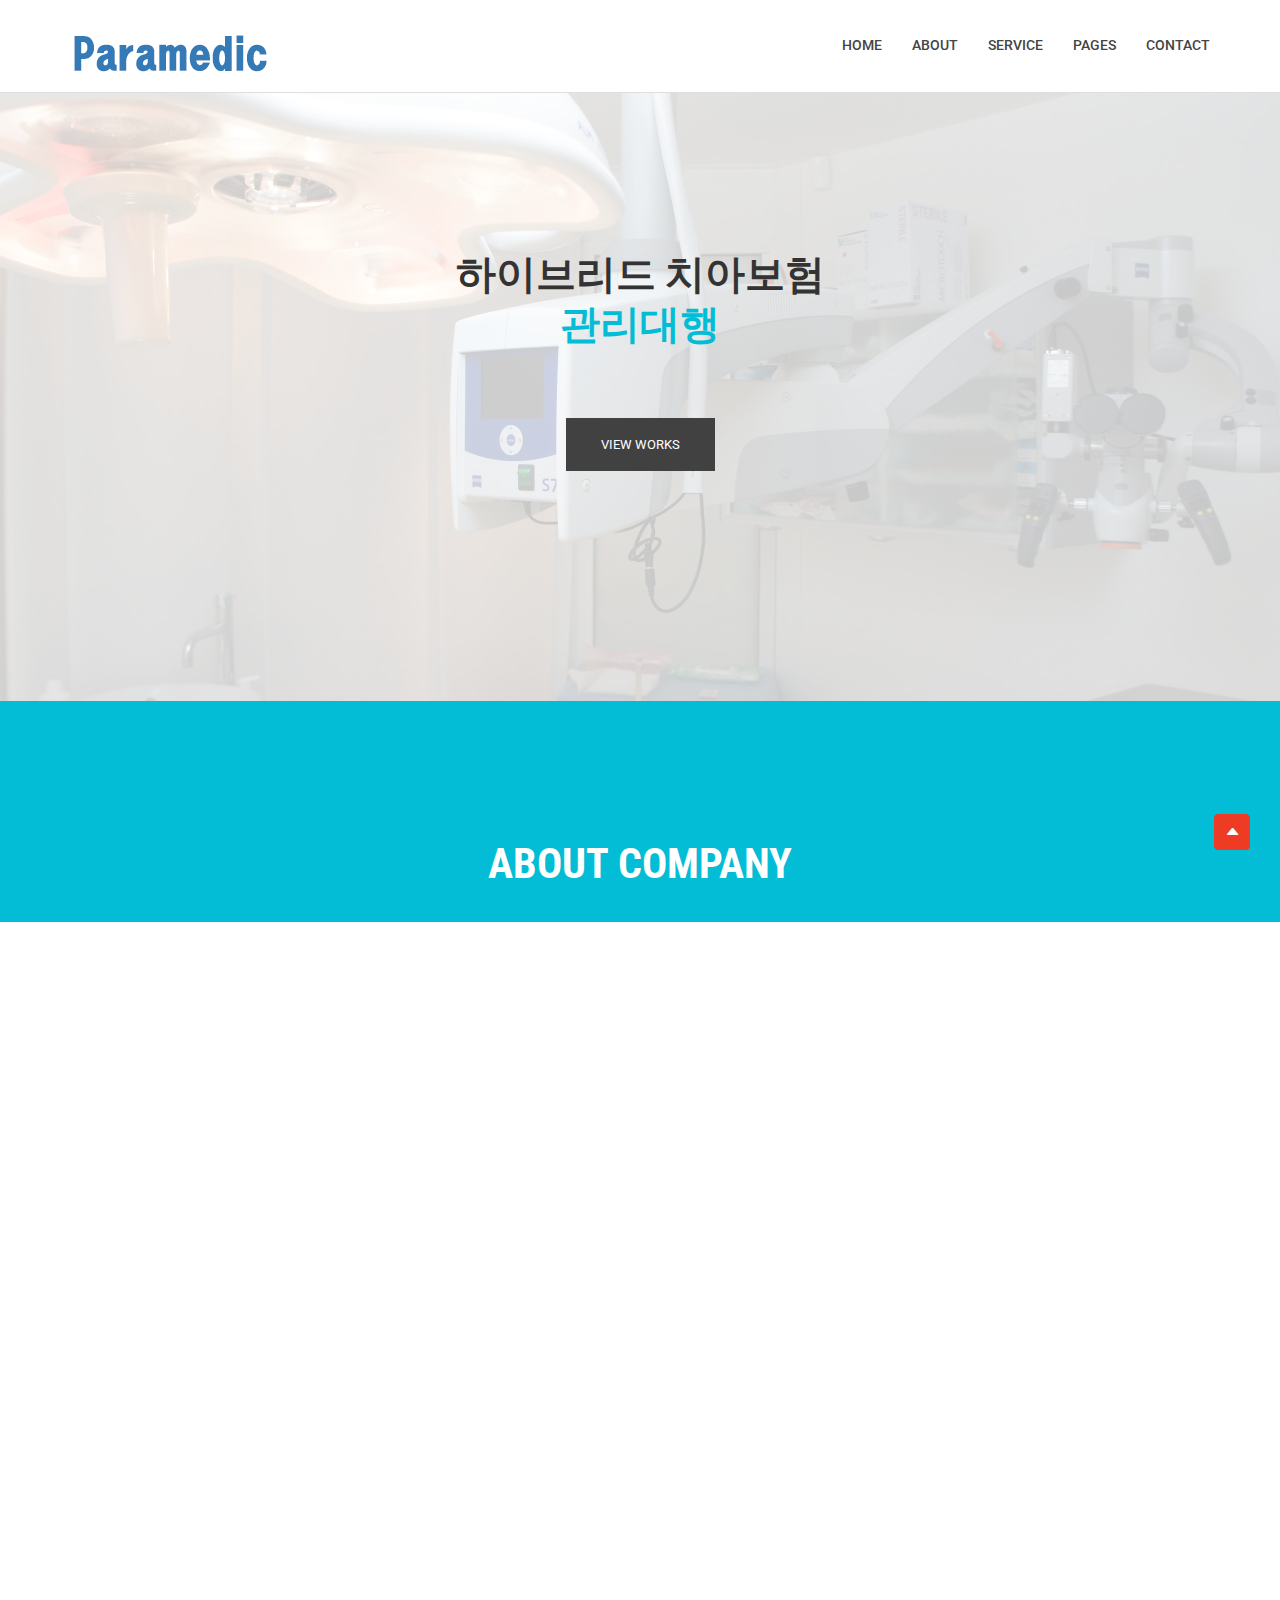
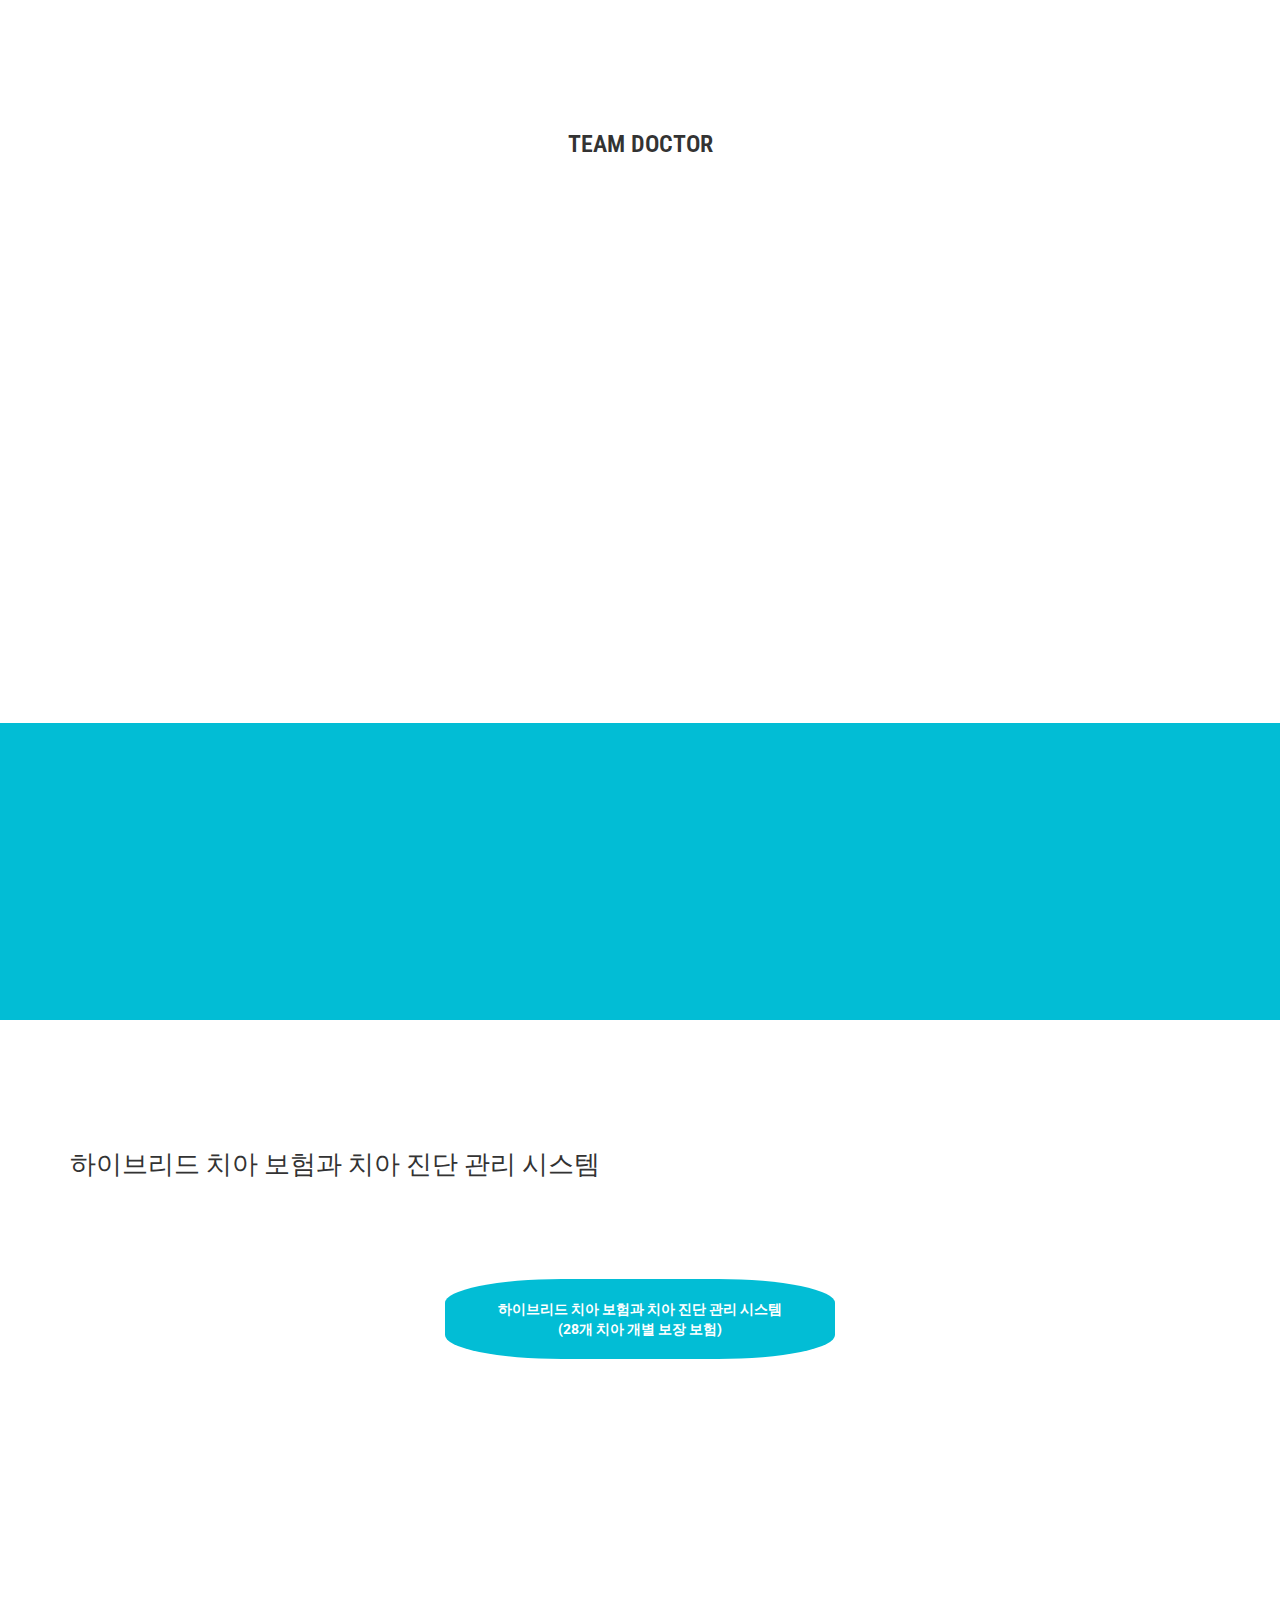
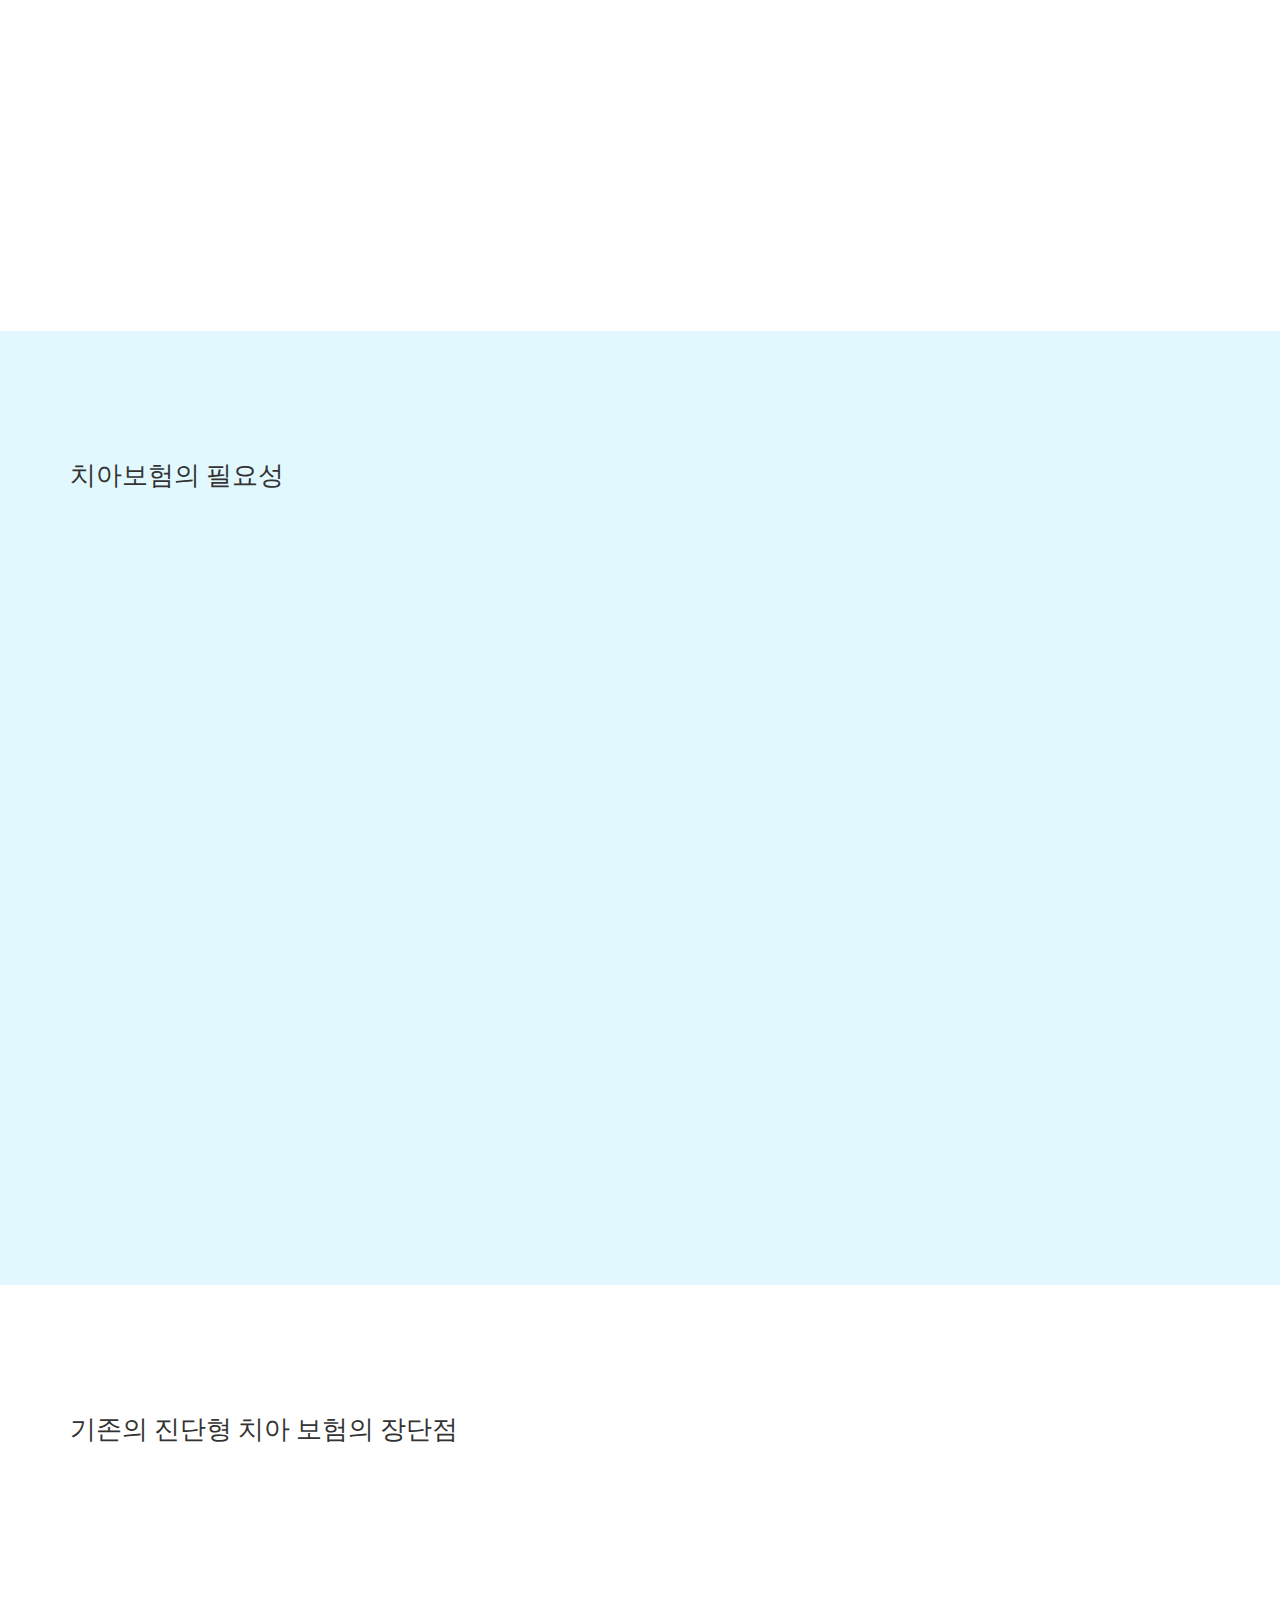
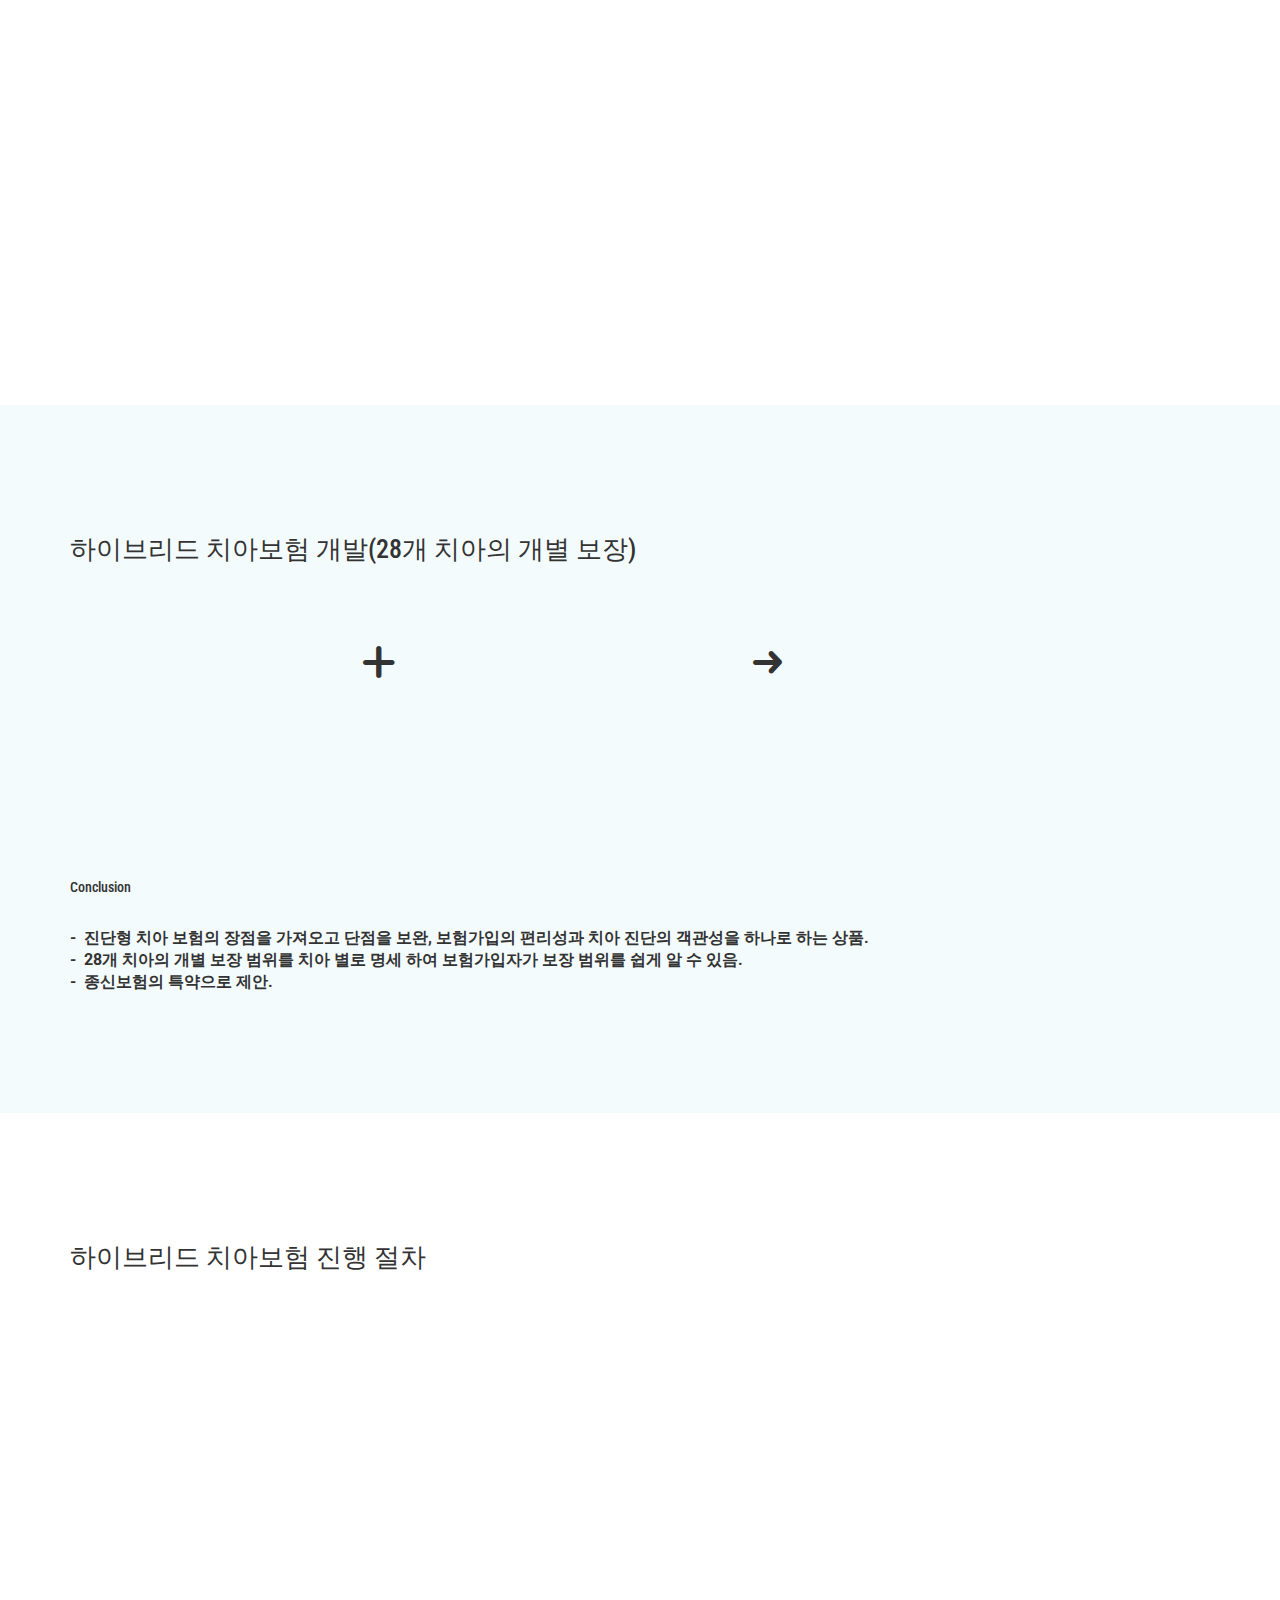
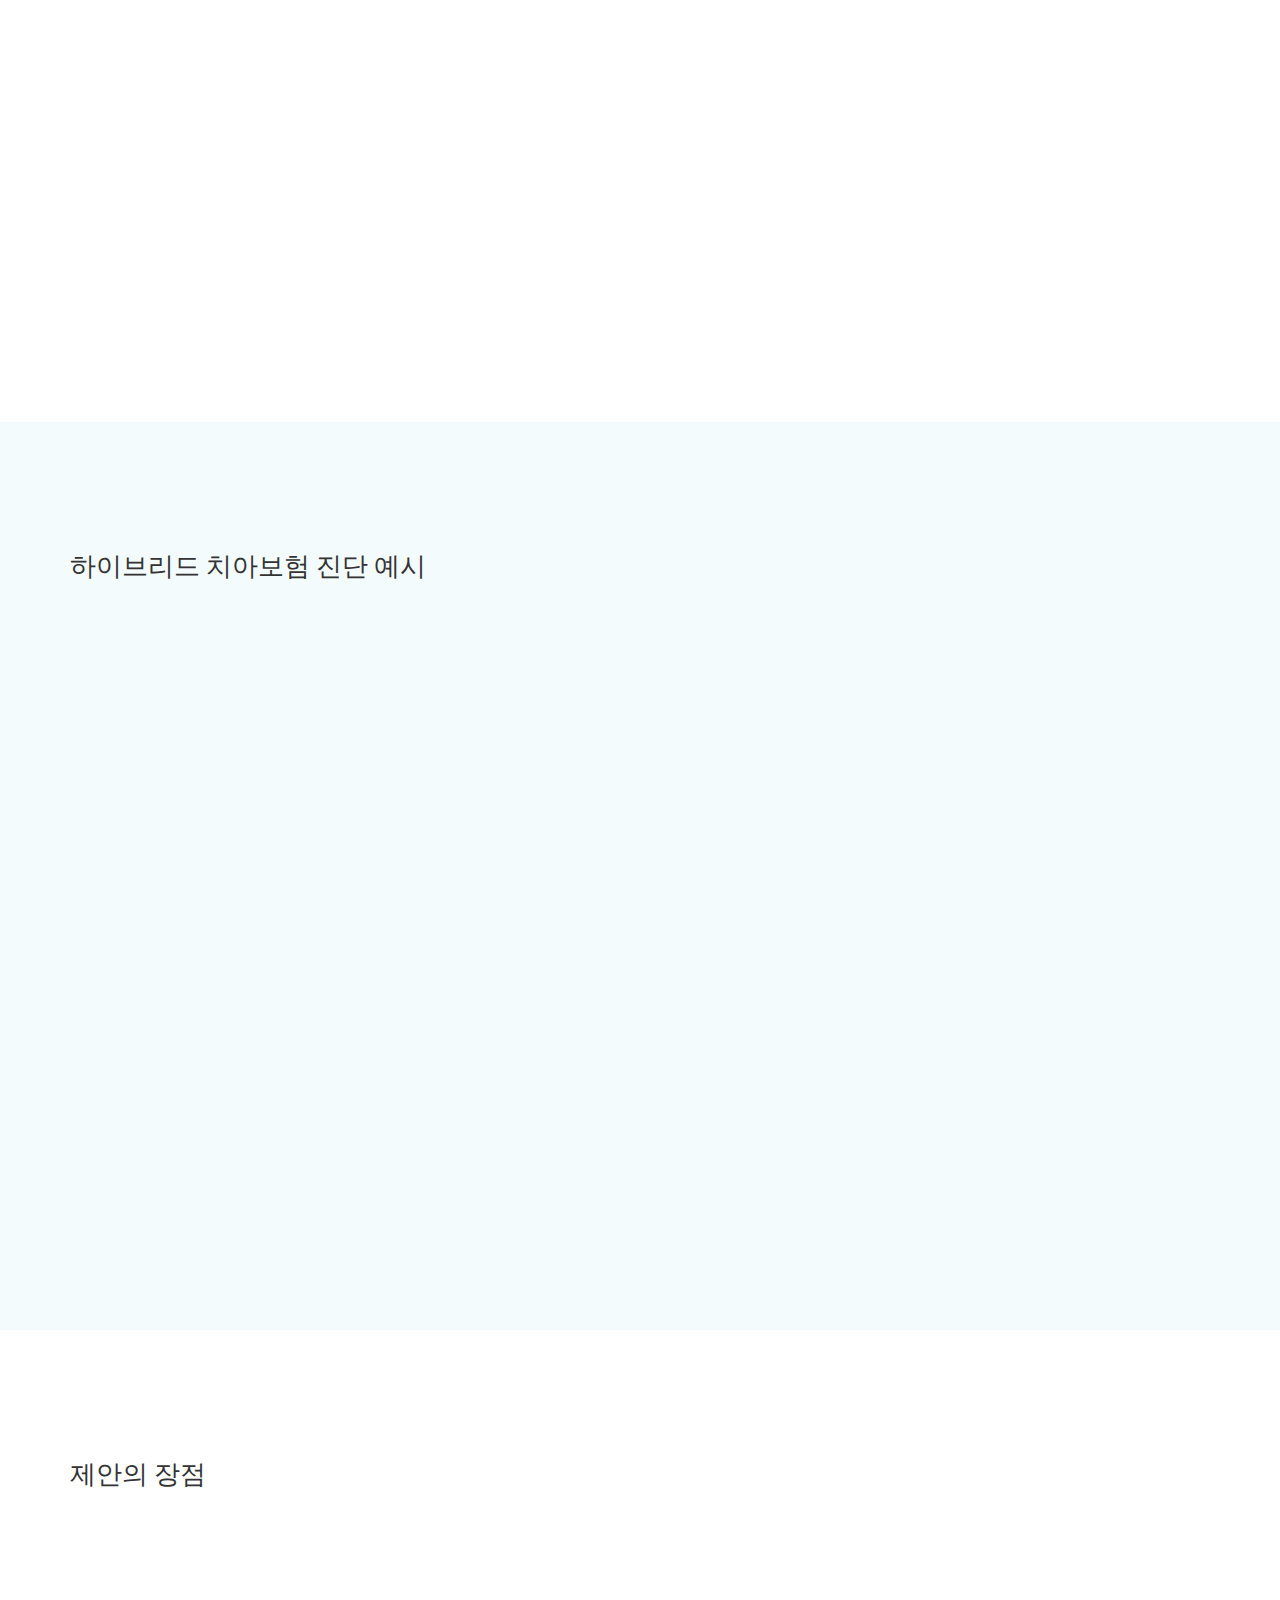
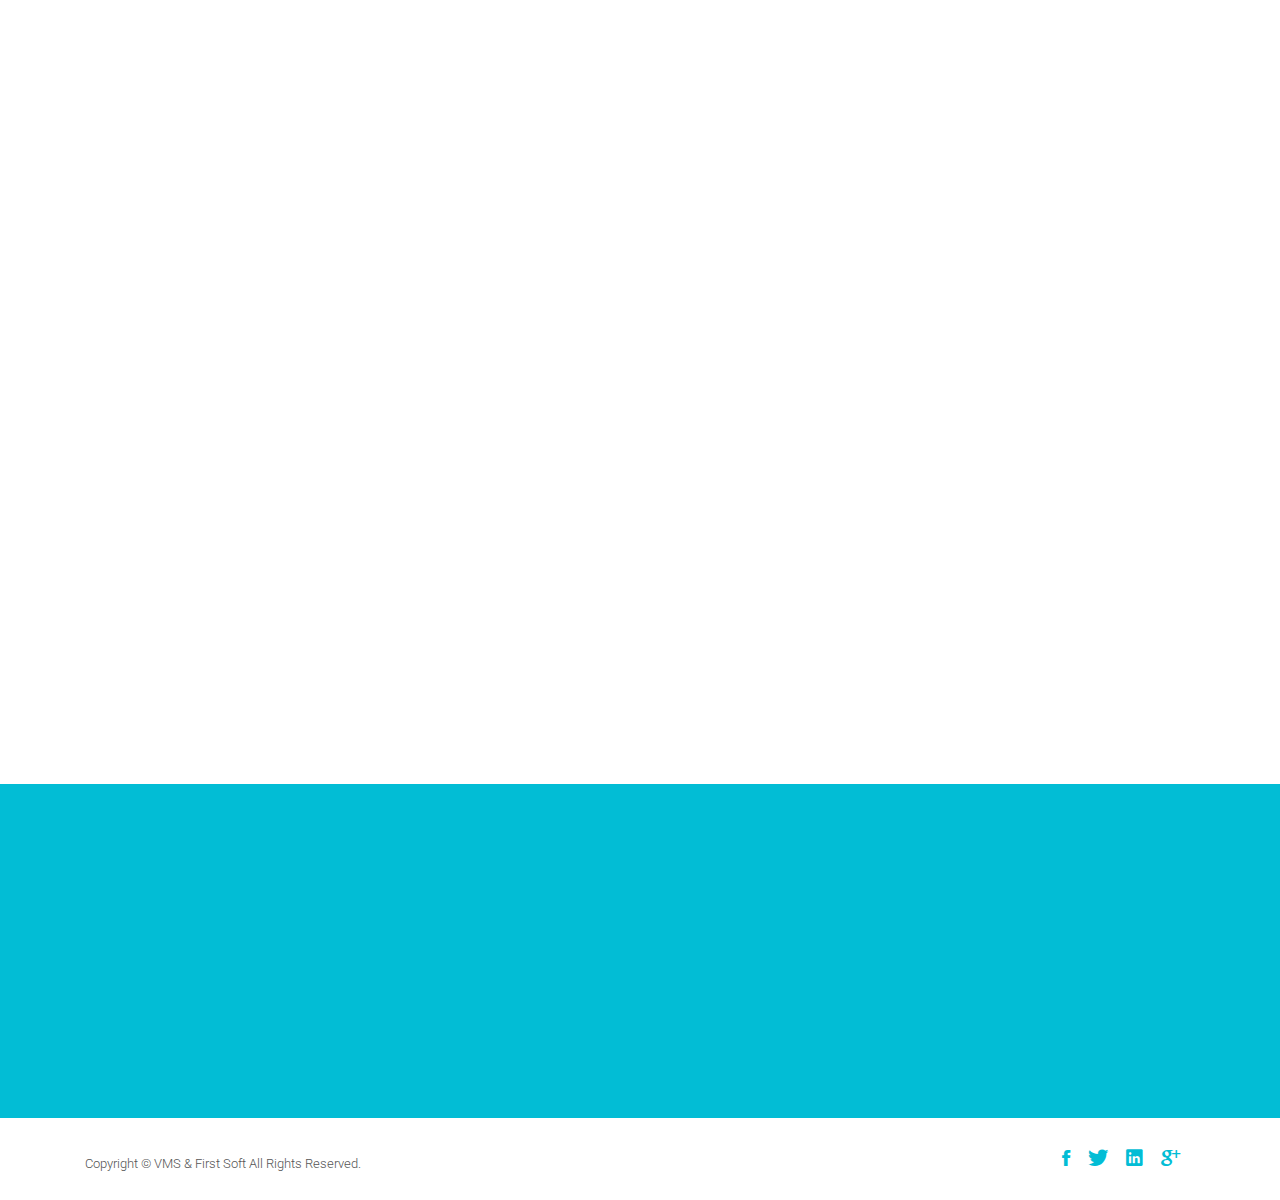
<file: index.html>
<!DOCTYPE html>

<html class="no-js">

    <head>
        <!-- Basic Page Needs
        ================================================== -->
        <meta charset="utf-8">
        <meta http-equiv="Content-Type" content="text/html; charset=utf-8">
        <link rel="icon" type="image/png" href="images/favicon.png">
        <title>치과파라메딕</title>
        <meta name="description" content="">
        <meta name="keywords" content="">
        <meta name="author" content="">
		
        <!-- Mobile Specific Metas
        ================================================== -->
        <meta name="format-detection" content="telephone=no">
        <meta name="viewport" content="width=device-width, initial-scale=1">
        
        <!-- Template CSS Files
        ================================================== -->
        <!-- Twitter Bootstrs CSS -->
        <link rel="stylesheet" href="css/bootstrap.min.css">
        <!-- Ionicons Fonts Css -->
        <link rel="stylesheet" href="css/ionicons.min.css">
        <!-- animate css -->
        <link rel="stylesheet" href="css/animate.css">
        <!-- Hero area slider css-->
        <link rel="stylesheet" href="css/slider.css">
        <!-- owl craousel css -->
        <link rel="stylesheet" href="css/owl.carousel.css">
        <link rel="stylesheet" href="css/owl.theme.css">
        <link rel="stylesheet" href="css/jquery.fancybox.css">
        <!-- template main css file -->
        <link rel="stylesheet" href="css/main.css">
        <!-- responsive css -->
        <link rel="stylesheet" href="css/responsive.css">
        
        <!-- Template Javascript Files
        ================================================== -->
        <!-- modernizr js -->
        <script src="js/vendor/modernizr-2.6.2.min.js"></script>
        <!-- jquery -->
        <script src="js/jquery.min.js"></script>
        <!-- owl carouserl js -->
        <script src="js/owl.carousel.min.js"></script>
        <!-- bootstrap js -->
        <script src="js/bootstrap.min.js"></script>
        <!-- wow js -->
        <script src="js/wow.min.js"></script>
        <!-- slider js -->
        <script src="js/slider.js"></script>
        <script src="js/jquery.fancybox.js"></script>
        <!-- template main js -->
        <script src="js/main.js"></script>
    </head>
	
    <body>

<!--헤더시작-->	
        <header id="top-bar" class="navbar-fixed-top animated-header">
            <div class="container">
               
			   <div class="navbar-header">
                    <!-- responsive nav button -->
                    <button type="button" class="navbar-toggle" data-toggle="collapse" data-target=".navbar-collapse">
                    <span class="sr-only">Toggle navigation</span>
                    <span class="icon-bar"></span>
                    <span class="icon-bar"></span>
                    <span class="icon-bar"></span>
                    </button>
                    <!--//responsive nav button -->
                    
                    <!-- logo -->
                    <div class="navbar-brand">
                        <a href="index.html" >						
							<img src="images/logo.png" alt="">
                        </a>
                    </div>
                    <!--//logo -->
                </div>
				
				
                <!--메인메뉴-->
                <nav class="collapse navbar-collapse navbar-right" role="navigation">
                    <div class="main-menu">
                        <ul class="nav navbar-nav navbar-right">
                            <li class="active">
                                <a href="#top_bar" class="page-scroll" >Home</a>
                            </li>
							
                            <li><a href="about.html" class="page-scroll" >About</a></li>
							
                            <li><a href="service.html" class="page-scroll" >Service</a></li>
							
                            <li class="dropdown">
                                <a href="#" class="dropdown-toggle page-scroll" data-toggle="dropdown">Pages</a>
                            </li>
							

                            <li><a href="contact.html">Contact</a></li>
                        </ul>
                    </div>
                </nav>
                <!--//메인메뉴끝-->
				
            </div><!--container-->
        </header>
<!--헤더끝-->		
        

        <section id="hero-area" >
            <div class="container">
                <div class="row">
                    <div class="col-md-12 text-center">
                        <div class="block wow fadeInUp" data-wow-delay=".3s">
                            
                            <!-- Slider -->
                            <section class="cd-intro">
                                <h1 class="wow fadeInUp animated cd-headline slide" data-wow-delay=".4s" >
                                <span>하이브리드 치아보험</span><br>
                                <span class="cd-words-wrapper">
                                    <b class="is-visible">관리대행</b>
                                    <b>서비스</b>
                                    <b>VMS</b>
                                </span>
                                </h1>
                                </section> <!-- cd-intro -->
                                <!-- /.slider -->
                                <h2 class="wow fadeInUp animated" data-wow-delay=".6s" >
                                </h2>
                                <a class="btn-lines dark light wow fadeInUp animated smooth-scroll btn btn-default btn-green" data-wow-delay=".9s" href="#works" data-section="#works" >View Works</a>
                                
                            </div>
                        </div>
                    </div>
                </div>
            </section><!--/#main-slider-->
			
<!--맨앞단-->
        <section id="first1" class="global-page-header"><!--//글로벌 페이지 헤더-->
            <div class="container">
                <div class="row">
                    <div class="col-md-12">
                        <div class="block">
                            <h2>About Company</h2>
                        </div>
                    </div>
                </div>
            </div>
        </section><!--//글로벌 페이지 헤더-->


        <section class="company-description"><!--회사 설명-->
            <div class="container">
                <div class="row">
                    <div class="col-md-6 wow fadeInLeft" data-wow-delay=".3s" >
                        <img src="images/about/about_company.jpg" alt="" class="img-responsive">
                    </div>
                    <div class="col-md-6">
                        <div class="block">
                            <h3 class="subtitle wow fadeInUp" data-wow-delay=".3s" data-wow-duration="500ms">About</h3>
                            <p  class="wow fadeInUp" data-wow-delay=".5s" data-wow-duration="500ms">
                                의료정보소프트웨어 개발, U-HealthCare 산업, 병원 컨설팅을 전문으로 하는 기업입니다.
                            </p>
                            <p  class="wow fadeInUp" data-wow-delay=".7s" data-wow-duration="500ms">
                                현재 사이판과 괌에 휴양과 의료를 결합한 메디텔 사업, 해외 의료 고객을 위한 헬스케어 플랫폼 서비스 제공사업을 펼치고 있습니다.
                            </p>
                            
                        </div>
                    </div>
                </div>
            </div>
        </section><!--//회사 설명-->



        <section class="about-feature clearfix">
            <div class="container-fluid">
                <div class="row">
                    <div class="block about-feature-1 wow fadeInDown" data-wow-duration="500ms" data-wow-delay=".3s">
                        <h2>
                        Why Choose Us
                        </h2>
                        <p>
                           더욱 나아진 헬스케어 플랫폼 서비스를 위해서 노력하고 있습니다.
                        </p>
                    </div>
                    <div class="block about-feature-2 wow fadeInDown" data-wow-duration="500ms" data-wow-delay=".5s">
                        <h2 class="item_title">
                        What You Get
                        </h2>
                        <p>
                            최대의 이익을 누릴수 있도록 서비스를 제공하겠습니다.
                        </p>
                    </div>
                    <div class="block about-feature-3 wow fadeInDown" data-wow-duration="500ms" data-wow-delay=".7s">
                        <h2 class="item_title">
                        Meet The Energy
                        </h2>
                        <p>
                            긍정적인 사고방식을 바탕으로 최대의 창출 효과를 만들어 내겠습니다.
                        </p>
                    </div>
                </div>
            </div>
        </section>


		<!--팀닥터-->
        <section id="about">
            <div class="container">
                <div class="row">
				
                    <h2 class="subtitle text-center">Team Doctor</h2>
					
					<!--section1-->
                    <div class="col-md-3">
                        <div class="team-member wow fadeInLeft" data-wow-duration="500ms" data-wow-delay=".3s">
                            <div class="team-img">
                                <img src="images/team/team-1.jpg" class="team-pic" alt="">
                            </div>
                            <h3 class="team_name">KIM KI</h3>
                            <p class="team_designation">Doctor</p>
                            <p class="team_text">서울대 치과병원</p>
                            <p class="social-icons">
                                <a href="#" class="facebook" target="_blank"><i class="ion-social-facebook-outline"></i></a>
                                <a href="#" target="_blank"><i class="ion-social-twitter-outline"></i></a>
                                <a href="#" target="_blank"><i class="ion-social-linkedin-outline"></i></a>
                                <a href="#" target="_blank"><i class="ion-social-googleplus-outline"></i></a>
                            </p>
                        </div>
                    </div>
					
					<!--section2-->					
                    <div class="col-md-3">
                        <div class="team-member wow fadeInLeft" data-wow-duration="500ms" data-wow-delay=".5s">
                            <div class="team-img">
                                <img src="images/team/team-2.jpg" class="team-pic" alt="">
                            </div>
                            <h3 class="team_name">KIM KI</h3>
                            <p class="team_designation">Doctor</p>
                            <p class="team_text">서울대 치과병원</p>
                            <p class="social-icons">
                                <a href="#" class="facebook" target="_blank"><i class="ion-social-facebook-outline"></i></a>
                                <a href="#" target="_blank"><i class="ion-social-twitter-outline"></i></a>
                                <a href="#" target="_blank"><i class="ion-social-linkedin-outline"></i></a>
                                <a href="#" target="_blank"><i class="ion-social-googleplus-outline"></i></a>
                            </p>
                        </div>
                    </div>
					
					<!--section3-->					
                    <div class="col-md-3">
                        <div class="team-member wow fadeInLeft" data-wow-duration="500ms" data-wow-delay=".7s">
                            <div class="team-img">
                                <img src="images/team/team-3.jpg" class="team-pic" alt="">
                            </div>
                            <h3 class="team_name">KIM KI</h3>
                            <p class="team_designation">Doctor</p>
                            <p class="team_text">서울대 치과병원</p>
                            <p class="social-icons">
                                <a href="#" class="facebook" target="_blank"><i class="ion-social-facebook-outline"></i></a>
                                <a href="#" target="_blank"><i class="ion-social-twitter-outline"></i></a>
                                <a href="#" target="_blank"><i class="ion-social-linkedin-outline"></i></a>
                                <a href="#" target="_blank"><i class="ion-social-googleplus-outline"></i></a>
                            </p>
                        </div>
                    </div>
					
					<!--section4-->
                    <div class="col-md-3">
                        <div class="team-member wow fadeInLeft" data-wow-duration="500ms" data-wow-delay=".9s">
                            <div class="team-img">
                                <img src="images/team/team-4.jpg" class="team-pic" alt="">
                            </div>
                            <h3 class="team_name">KIM KI</h3>
                            <p class="team_designation">Doctor</p>
                            <p class="team_text">서울대 치과병원</p>
                            <p class="social-icons">
                                <a href="#" class="facebook" target="_blank"><i class="ion-social-facebook-outline"></i></a>
                                <a href="#" target="_blank"><i class="ion-social-twitter-outline"></i></a>
                                <a href="#" target="_blank"><i class="ion-social-linkedin-outline"></i></a>
                                <a href="#" target="_blank"><i class="ion-social-googleplus-outline"></i></a>
                            </p>
                        </div>
                    </div>
					
                </div>
            </div><!--//container-->
        </section>
		<!--//팀닥터-->

        
        <!--contact us-->
        <section id="call-to-action">
            <div class="container">
                <div class="row">
                    <div class="col-md-12">
                        <div class="block">
                            <h2 class="title wow fadeInDown" data-wow-delay=".3s" data-wow-duration="500ms">더욱 많은 정보를 원하시면 Contact Us를 눌러주세요.</h1>
                            <a href="contact.html" class="btn btn-default btn-contact wow fadeInDown" data-wow-delay=".7s" data-wow-duration="500ms">Contact Us</a>
                        </div>
                    </div>
                    
                </div>
            </div>
        </section><!--//contact us-->
<!--//맨앞단-->			
					
			
            <!--내용1-->
            <section id="about">
                <div class="container">
					<h2>하이브리드 치아 보험과 치아 진단 관리 시스템</h2>
					
                    <div class="row" style="margin-top:100px;">
						<div class="col-sm-4 col-xs-4">
						
						</div>
						<div class="col-sm-4 col-xs-4 dental_system">
						하이브리드 치아 보험과 치아 진단 관리 시스템<br/>
						(28개 치아 개별 보장 보험)
						</div>
						<div class="col-sm-4 col-xs-4">
						
						</div>
                    </div><!--//row-->
					
					<div class="row">
						<div class="col-md-12 col-sm-12 col-xs-12">
							<div class="block wow fadeInRight" data-wow-delay=".3s" data-wow-duration="500ms">
								<img src="images/dentalsystem.jpg" alt="">
							</div>
						</div>
					</div>
					
					<div class="row">
						<div class="col-md-12 col-sm-12 col-xs-12">
							<div class="block wow fadeInLeft" data-wow-delay=".3s" data-wow-duration="500ms">
								<img src="images/dentalsystem1.jpg" alt="">
							</div>
						</div>
					</div>
						
                </div><!--//container-->
            </section> <!-- //내용1-->
			

            <!--내용2-->
            <section id="about"  style="background:#e1f9fe">
                <div class="container">
					<h2>치아보험의 필요성</h2>
					
                    <div class="row" style="margin-top:70px;">
						<div class="col-md-4 col-sm-4 col-xs-4">
							<div class="block wow fadeInRight" data-wow-delay=".3s" data-wow-duration="500ms">
									<img src="images/dentaluse1.jpg" alt=""/>
							</div>
						</div>
						<div class="col-md-4 col-sm-4 col-xs-4">
							<div class="block wow fadeInRight" data-wow-delay=".3s" data-wow-duration="500ms">
									<img src="images/dentaluse2.jpg" alt=""/>
							</div>		
						</div>
						<div class="col-md-4 col-sm-4 col-xs-4">
							<div class="block wow fadeInRight" data-wow-delay=".3s" data-wow-duration="500ms">
									<img src="images/dentaluse3.jpg" alt=""/>
							</div>		
						</div>
                    </div><!--//row-->
					
					<div class="row">
						<div class="col-md-4 col-sm-4 col-xs-4">
							<div class="block wow fadeInRight" data-wow-delay=".3s" data-wow-duration="500ms">
							<p class="dentaluseful" style="color:white;">치과에 가지 않는 이유</p>
							</div>
						</div>
						<div class="col-md-4 col-sm-4 col-xs-4">
							<div class="block wow fadeInRight" data-wow-delay=".3s" data-wow-duration="500ms">
							<p class="dentaluseful" style="color:white;">치아보험의 필요성</p>
							</div>
						</div>
						<div class="col-md-4 col-sm-4 col-xs-4">
							<div class="block wow fadeInRight" data-wow-delay=".3s" data-wow-duration="500ms">
							<p class="dentaluseful" style="color:white;">치과 본인 부담율</p>
							</div>
						</div>						
					</div>
					
					<div class="row">
						<div class="col-md-4 col-sm-4 col-xs-4">
							<div class="block wow fadeInUp" data-wow-delay=".3s" data-wow-duration="500ms">
								<p class="dentaluseful1" style="padding:10px 0; font-weight:bold; color:white;">

								45.5% 경제적 이유<br/>
								20.2% 직장 및 학교<br/>
								34.3% 기타<br/>								
								국민보험공단 2009<br/>
								</p>

							</div>
						</div>
						
						<div class="col-md-4 col-sm-4 col-xs-4">
							<div class="block wow fadeInUp" data-wow-delay=".3s" data-wow-duration="500ms">
								<p class="dentaluseful1" style="padding:20px 0; font-weight:bold; color:white;">

								75% 본인부담<br/>
								25% 국민 건강보험<br/>								
								보험소비자연맹 2012<br/>
								</p>
							</div>
						</div>

						<div class="col-md-4 col-sm-4 col-xs-4">
							<div class="block wow fadeInUp" data-wow-delay=".3s" data-wow-duration="500ms">
								<p class="dentaluseful1" style="padding:20px 0; font-weight:bold; color:white;">

								45.5% 경제적 이유<br/>
								20.2% 직장 및 학교<br/>
								34.3% 기타<br/>								
								국민보험공단 2009<br/>
								</p>
							</div>
						</div>						
					</div>
						
                </div><!--//container-->
            </section> <!--//내용2-->


			<section id="about"><!--내용3-->
                <div class="container">
					<h2>기존의 진단형 치아 보험의 장단점</h2>
					
					<div class="row"  style="margin-top:70px;">
					
						<div class="col-md-5 col-sm-5 col-xs-5">
							<div class="block wow fadeInLeft beforedental1" data-wow-delay=".3s" data-wow-duration="500ms">
								<h3>Strength</h3><br/>
								<i class="ion-person" style="font-size:3em;"></i><span>&nbsp;&nbsp;&nbsp;면책 기간 없음</span><br/><br/>
								<i class="ion-social-usd" style="font-size:3em;"></i><span>&nbsp;&nbsp;&nbsp;감액 기간 없음</span><br/><br/>
								<i class="ion-ios-infinite" style="font-size:3em;"></i><span>&nbsp;&nbsp;&nbsp;보장 한도 무제한</span><br/><br/><br/>
							</div>
						</div>
						<div class="col-md-2 col-sm-2 col-xs-2">
							<div class="block wow fadeInUp" data-wow-delay=".3s" data-wow-duration="500ms">
								<img src="images/beforedental.jpg" alt=""/>
							</div>
						</div>
						<div class="col-md-5 col-sm-5 col-xs-5">
							<div class="block wow fadeInRight beforedental2" data-wow-delay=".3s" data-wow-duration="500ms">
								<h3>Weakness</h3><br/>
								

								<span>
								1.가입이 어렵다<br/>
								&nbsp;&nbsp;치료 받아야 될 것이 없어야 한다.<br/>
								&nbsp;&nbsp;치료 필요한 치아 발견시 보험 가입 거부
								</span><br/>
								
								<br/>
								

								<span>
								2.완치 후 가입 가능<br/>
								&nbsp;&nbsp;치료가 필요한 곳은 치료를 해야 한다.<br/>
								&nbsp;&nbsp;치료 필요 부분 완치 후 보험 가입.
								</span><br/>
								
								<br/>
								
								<span>
								3.가입자의 불편함<br/>
								&nbsp;&nbsp;치과 방문하여 검진, 검진비 자비 부담.<br/>
								&nbsp;&nbsp;검진 후 치료 필요 부분 치료<br/>
								&nbsp;&nbsp;다시 검진 후 보험 가입 신청<br/><br/>
								</span>							
							</div>					
						</div>
					
					</div>
					
				</div>				
			</section><!--//내용3-->
			
            <section id="about" style="background:#f3fbfc;">
                <div class="container">
					<h2>하이브리드 치아보험 개발(28개 치아의 개별 보장)</h2>
					
					<div class="row" style="margin-top:70px;">
					
						 <div class="col-md-3 col-sm-3 col-xs-3">
							<div class="block wow fadeInRight dentalinsu" data-wow-delay=".3s" data-wow-duration="500ms">
								<p style="color:#fff; padding-top:30px;">편리성<br/>보험 가입의 편리성</p><br/>
							</div>
						 </div>
						 
						 <div class="col-md-1 col-sm-1 col-xs-1">
								<i class="ion-plus-round" style="font-size:3em;"></i>
						 </div>
						 
						 <div class="col-md-3 col-sm-3 col-xs-3">
							<div class="block wow fadeInRight dentalinsu" data-wow-delay=".3s" data-wow-duration="500ms">
								<p style="color:#fff;  padding-top:30px;">객관성<br/>치아 진단의 객관성</p><br/>
							</div>
						 </div>
						 
						 <div class="col-md-1 col-sm-1 col-xs-1">
								<i class="ion-arrow-right-c" style="font-size:3em;"></i>						
						 </div>
						 
						 <div class="col-md-3 col-sm-3 col-xs-3">
							<div class="block wow fadeInRight dentalinsu" data-wow-delay=".3s" data-wow-duration="500ms">
								<p style="color:#fff;  padding-top:30px;">하이브리드<br/>28개 개별 치아보장보험</p><br/>
							</div>
						 </div>	
						 
					</div>
					
					<div class="row" style="margin-top:50px;">
						<div class="col-md-12 col-sm-12 col-xs-12">
							<h5>Conclusion</h5>
							<p style="font-weight:bold;">
							<br/>
							-&nbsp;&nbsp;진단형 치아 보험의 장점을 가져오고 단점을 보완, 보험가입의 편리성과 치아 진단의 객관성을 하나로 하는 상품.<br/>
							-&nbsp;&nbsp;28개 치아의 개별 보장 범위를 치아 별로 명세 하여 보험가입자가 보장 범위를 쉽게 알 수 있음.<br/>
							-&nbsp;&nbsp;종신보험의 특약으로 제안.
							</p>
						</div>
					</div>
					
				</div>			
			</section><!--//내용4-->	

			<section id="about"><!--내용5-->
                <div class="container">
					<h2>하이브리드 치아보험 진행 절차</h2>
					
					<div class="row" style="margin-top:70px;">
						<div class="col-md-12 col-sm-12 col-xs-12">
							<div class="block wow fadeInDown dentalinsu" data-wow-delay=".3s" data-wow-duration="500ms">
								<img src="images/dentalprocess.jpg" alt=""/">
							</div>
						</div>
					</div>
				</div>
			</section><!--//내용5-->
			
			<section id="about"  style="background:#f4fbfc"><!--내용6-->
                <div class="container">
					<h2>하이브리드 치아보험 진단 예시</h2>
					
					<div class="row" style="margin-top:70px;">
						<div class="col-md-12 col-sm-12 col-xs-12">
							<div class="block wow fadeInUp" data-wow-delay=".3s" data-wow-duration="800ms">
								<img src="images/dentalexample.jpg" alt=""/">
							</div>
						</div>
					</div>
				</div>
			</section><!--//내용6-->	

			<section id="about"><!--내용7-->
                <div class="container">
					<h2>제안의 장점</h2>
					
					<div class="row" style="margin-top:40px;">
						<div class="col-md-10 col-sm-10 col-xs-10">
							<div class="block wow fadeInleft dentalAdvantage1" data-wow-delay=".3s" data-wow-duration="600ms">
									<p style="text-align:center; font-weight:bold; color:#fff; font-size:2em; padding-top:18px; line-height:45px;">
									가입 전 진단으로 보장 내역의 공정성 증가<br/>
									검진서의 이중 검진으로 정확성 증가<br/>
									</p>
							</div>
						</div>
					</div>
					
					<div class="row" style="margin-top:0px;">
						<div class="col-md-10 col-sm-10 col-xs-10">
						</div>
						<div class="col-md-2 col-sm-2 col-xs-2">
							<div class="block wow fadeInleft dentalAdvantage2" data-wow-delay=".3s" data-wow-duration="600ms">						
							<p style="text-align:center; font-weight:bold; color:#000; font-size:2em; padding-top:5px;">보장성 UP!</p>
							</div>
						</div>						
					</div>

					<div class="row" style="margin-top:0px;">
							<div class="block wow fadeInleft" data-wow-delay=".3s" data-wow-duration="600ms">					
						<div class="col-md-2 col-sm-1 col-xs-1">
						</div>
						<div class="col-md-9 col-sm-10 col-xs-10">
							<div class="block wow fadeInleft dentalAdvantage3" data-wow-delay=".3s" data-wow-duration="600ms">
							<p style="text-align:center; font-weight:bold; color:#fff; font-size:2em; padding-top:30px;">VMS 시스템으로 지속적인 고객 관리</p>
							</div>
						</div>
						<div class="col-md-1 col-sm-1 col-xs-1">
						</div>
							</div>						
					</div>
					
					<div class="row" style="margin-top:0px;">
						<div class="col-md-2 col-sm-2 col-xs-2">
							<div class="block wow fadeInleft dentalAdvantage4" data-wow-delay=".3s" data-wow-duration="600ms">						
							<p style="text-align:center; font-weight:bold; color:#000; font-size:2em; padding-top:5px;">유지율 UP!</p>
							</div>
						</div>
						<div class="col-md-10 col-sm-10 col-xs-10">
						</div>						
					</div>					
					
					<div class="row" style="margin-top:0px;">
						<div class="col-md-3 col-sm-2 col-xs-2">
						</div>
						<div class="col-md-9 col-sm-10 col-xs-10">
							<div class="block wow fadeInleft dentalAdvantage5" data-wow-delay=".3s" data-wow-duration="600ms">
								<span style="font-weight:bold; color:#fff; font-size:2em; ">유지율UP + 보장성UP = </span>
								<i class="ion-arrow-graph-up-right" style="font-size:3em; color:#fff;"></i>
							</div>
						</div>						
					</div>					
					
				</div>
			</section><!--//내용7-->				

                            

            <section id="call-to-action"><!--contact-->
                <div class="container">
                    <div class="row">
                        <div class="col-md-12">
                            <div class="block">
                                <h2 class="title wow fadeInDown" data-wow-delay=".5s" data-wow-duration="500ms">Contact Us</h1>
                                <p class="wow fadeInDown" data-wow-delay=".5s" data-wow-duration="500ms">문의사항이 있을시에 눌러주세요</p>
                                <a href="contact.html" class="btn btn-default btn-contact wow fadeInDown" data-wow-delay=".7s" data-wow-duration="500ms">Contact Us</a>
                            </div>
                        </div>
                        
                    </div>
                </div>
            </section><!--//contact-->

			<!--footer-->
            <footer id="footer">
                <div class="container">
                    <div class="col-md-8">
                        <p class="copyright">Copyright © VMS & First Soft All Rights Reserved.</p>
                    </div>
                    <div class="col-md-4">
                        <!-- Social Media -->
                        <ul class="social">
                            <li>
                                <a href="http://wwww.fb.com/themefisher" class="Facebook">
                                    <i class="ion-social-facebook"></i>
                                </a>
                            </li>
                            <li>
                                <a href="http://wwww.twitter.com/themefisher" class="Twitter">
                                    <i class="ion-social-twitter"></i>
                                </a>
                            </li>
                            <li>
                                <a href="#" class="Linkedin">
                                    <i class="ion-social-linkedin"></i>
                                </a>
                            </li>
                            <li>
                                <a href="http://wwww.fb.com/themefisher" class="Google Plus">
                                    <i class="ion-social-googleplus"></i>
                                </a>
                            </li>
                        </ul>
                    </div>
                </div>
            </footer> <!-- //footer-->
			
			<!-- top으로 돌아가는 Button -->
			
			<div title="" id="back-top" style="dispaly: block;" data-original-title="">
				<a class="page-scroll" href="#top-bar" data-scroll="">
					<button title="Back to Top" class="btn btn-primary">
						<i class="ion-arrow-up-b"></i>
					</button>
				</a>
			</div>
			
			<!-- End top으로 돌아가는 button -->
                
        </body>
    </html>
</file>
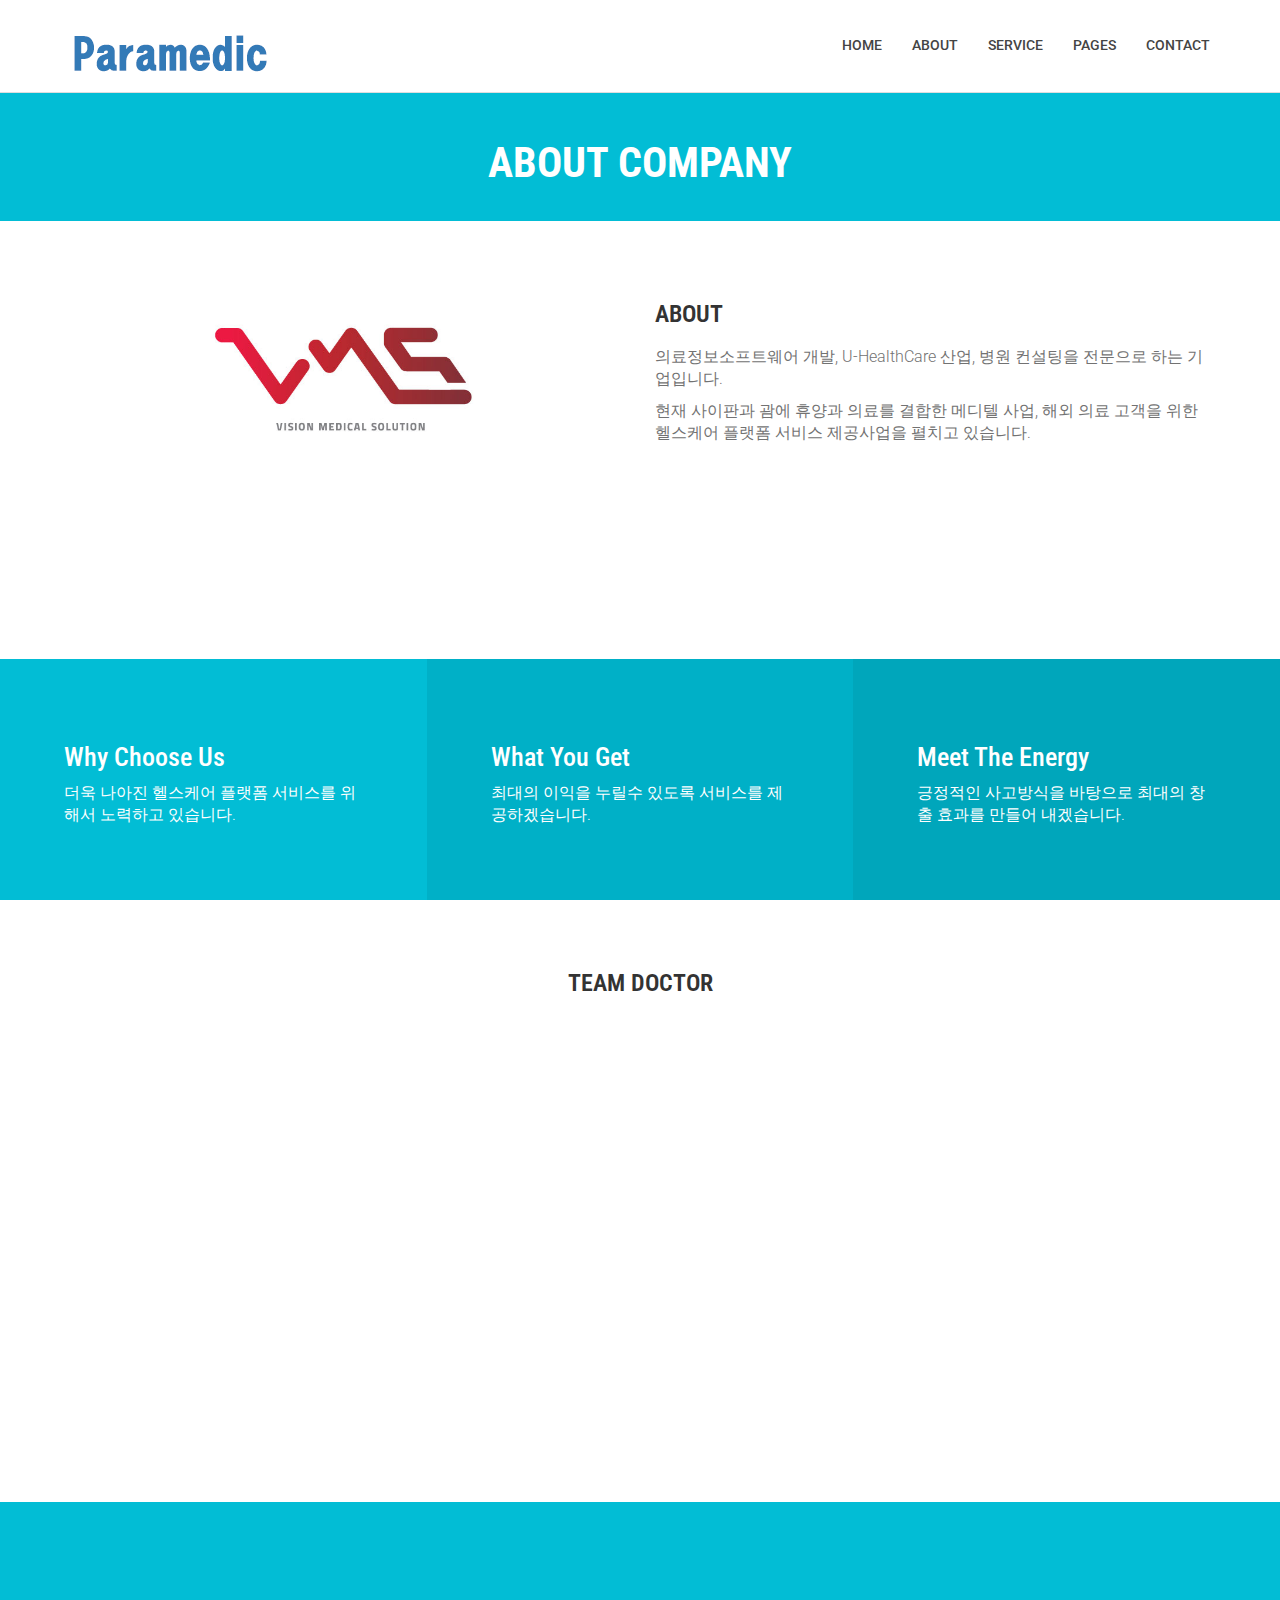
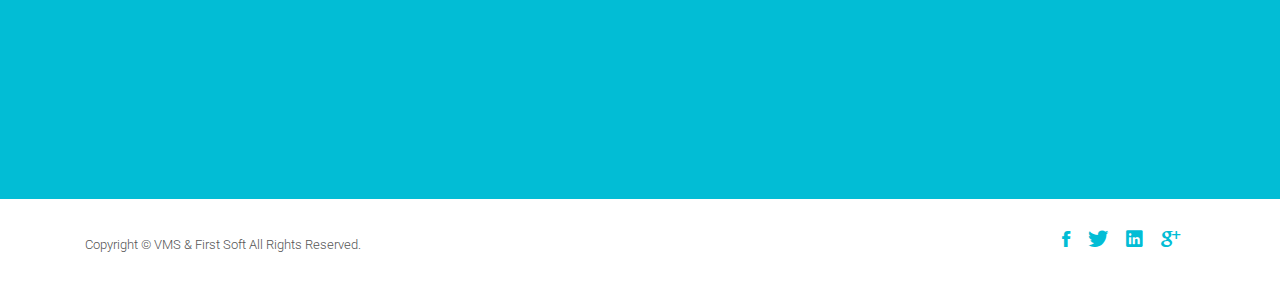
<file: about.html>
<!DOCTYPE html>
<html class="no-js">
    <head>
        <!-- Basic Page Needs
        ================================================== -->
        <meta charset="utf-8">
        <meta http-equiv="Content-Type" content="text/html; charset=utf-8">
        <link rel="icon" type="image/png" href="images/favicon.png">
        <title>치과파라메딕</title>
        <meta name="description" content="">
        <meta name="keywords" content="">
        <meta name="author" content="">
		
		<!--핸드폰-->
        <meta name="format-detection" content="telephone=no">
        <meta name="viewport" content="width=device-width, initial-scale=1">
        
        <!--css파일-->
        <!-- Twitter Bootstrs CSS -->
        <link rel="stylesheet" href="css/bootstrap.min.css">
        <!-- Ionicons Fonts Css -->
        <link rel="stylesheet" href="css/ionicons.min.css">
        <!-- animate css -->
        <link rel="stylesheet" href="css/animate.css">
        <!-- Hero area slider css-->
        <link rel="stylesheet" href="css/slider.css">
        <!-- owl craousel css -->
        <link rel="stylesheet" href="css/owl.carousel.css">
        <link rel="stylesheet" href="css/owl.theme.css">
        <link rel="stylesheet" href="css/jquery.fancybox.css">
        <!-- template main css file -->
        <link rel="stylesheet" href="css/main.css">
        <!-- responsive css -->
        <link rel="stylesheet" href="css/responsive.css">
        
		<!--자바스크립트 파일-->
        <!-- modernizr js -->
        <script src="js/vendor/modernizr-2.6.2.min.js"></script>
        <!-- jquery -->
        <script src="js/jquery.min.js"></script>
        <!-- owl carouserl js -->
        <script src="js/owl.carousel.min.js"></script>
        <!-- bootstrap js -->
        <script src="js/bootstrap.min.js"></script>
        <!-- wow js -->
        <script src="js/wow.min.js"></script>
        <!-- slider js -->
        <script src="js/slider.js"></script>
        <script src="js/jquery.fancybox.js"></script>
        <!-- template main js -->
        <script src="js/main.js"></script>
    </head>
	
    <body>

        <header id="top-bar" class="navbar-fixed-top animated-header"><!--헤더-->
            <div class="container">
                <div class="navbar-header">
                    <!-- responsive nav button -->
                    <button type="button" class="navbar-toggle" data-toggle="collapse" data-target=".navbar-collapse">
                    <span class="sr-only">Toggle navigation</span>
                    <span class="icon-bar"></span>
                    <span class="icon-bar"></span>
                    <span class="icon-bar"></span>
                    </button>
                    <!-- /responsive nav button -->
                    
                    <!-- logo -->
                    <div class="navbar-brand">
                        <a href="index.html" >
                            <img src="images/logo.png" alt="">
                        </a>
                    </div><!-- /logo -->
                </div><!--//nav-header-->
				
                <!--네비게이션-->
                <nav class="collapse navbar-collapse navbar-right" role="navigation">
                    <div class="main-menu">
                        <ul class="nav navbar-nav navbar-right">
                            <li>
                                <a href="index.html" >Home</a>
                            </li>
                            <li><a href="about.html">About</a></li>
                            <li><a href="service.html">Service</a></li>
                            <li class="dropdown">
                                <a href="#" class="dropdown-toggle" data-toggle="dropdown">Pages</a>
                            </li>
                            <li><a href="contact.html">Contact</a></li>
                            
                        </ul>
                    </div>
                </nav><!--네비게이션-->

            </div><!--container-->
        </header><!--헤더-->


        <section class="global-page-header"><!--//글로벌 페이지 헤더-->
            <div class="container">
                <div class="row">
                    <div class="col-md-12">
                        <div class="block">
                            <h2>About Company</h2>
                        </div>
                    </div>
                </div>
            </div>
        </section><!--//글로벌 페이지 헤더-->


        <section class="company-description"><!--회사 설명-->
            <div class="container">
                <div class="row">
                    <div class="col-md-6 wow fadeInLeft" data-wow-delay=".3s" >
                        <img src="images/about/about_company.jpg" alt="" class="img-responsive">
                    </div>
                    <div class="col-md-6">
                        <div class="block">
                            <h3 class="subtitle wow fadeInUp" data-wow-delay=".3s" data-wow-duration="500ms">About</h3>
                            <p  class="wow fadeInUp" data-wow-delay=".5s" data-wow-duration="500ms">
                                의료정보소프트웨어 개발, U-HealthCare 산업, 병원 컨설팅을 전문으로 하는 기업입니다.
                            </p>
                            <p  class="wow fadeInUp" data-wow-delay=".7s" data-wow-duration="500ms">
                                현재 사이판과 괌에 휴양과 의료를 결합한 메디텔 사업, 해외 의료 고객을 위한 헬스케어 플랫폼 서비스 제공사업을 펼치고 있습니다.
                            </p>
                            
                        </div>
                    </div>
                </div>
            </div>
        </section><!--//회사 설명-->



        <section class="about-feature clearfix">
            <div class="container-fluid">
                <div class="row">
                    <div class="block about-feature-1 wow fadeInDown" data-wow-duration="500ms" data-wow-delay=".3s">
                        <h2>
                        Why Choose Us
                        </h2>
                        <p>
                           더욱 나아진 헬스케어 플랫폼 서비스를 위해서 노력하고 있습니다.
                        </p>
                    </div>
                    <div class="block about-feature-2 wow fadeInDown" data-wow-duration="500ms" data-wow-delay=".5s">
                        <h2 class="item_title">
                        What You Get
                        </h2>
                        <p>
                            최대의 이익을 누릴수 있도록 서비스를 제공하겠습니다.
                        </p>
                    </div>
                    <div class="block about-feature-3 wow fadeInDown" data-wow-duration="500ms" data-wow-delay=".7s">
                        <h2 class="item_title">
                        Meet The Energy
                        </h2>
                        <p>
                            긍정적인 사고방식을 바탕으로 최대의 창출 효과를 만들어 내겠습니다.
                        </p>
                    </div>
                </div>
            </div>
        </section>


		<!--팀닥터-->
        <section id="team">
            <div class="container">
                <div class="row">
				
                    <h2 class="subtitle text-center">Team Doctor</h2>
					
					<!--section1-->
                    <div class="col-md-3">
                        <div class="team-member wow fadeInLeft" data-wow-duration="500ms" data-wow-delay=".3s">
                            <div class="team-img">
                                <img src="images/team/team-1.jpg" class="team-pic" alt="">
                            </div>
                            <h3 class="team_name">KIM KI</h3>
                            <p class="team_designation">Doctor</p>
                            <p class="team_text">서울대 치과병원</p>
                            <p class="social-icons">
                                <a href="#" class="facebook" target="_blank"><i class="ion-social-facebook-outline"></i></a>
                                <a href="#" target="_blank"><i class="ion-social-twitter-outline"></i></a>
                                <a href="#" target="_blank"><i class="ion-social-linkedin-outline"></i></a>
                                <a href="#" target="_blank"><i class="ion-social-googleplus-outline"></i></a>
                            </p>
                        </div>
                    </div>
					
					<!--section2-->					
                    <div class="col-md-3">
                        <div class="team-member wow fadeInLeft" data-wow-duration="500ms" data-wow-delay=".5s">
                            <div class="team-img">
                                <img src="images/team/team-2.jpg" class="team-pic" alt="">
                            </div>
                            <h3 class="team_name">KIM KI</h3>
                            <p class="team_designation">Doctor</p>
                            <p class="team_text">서울대 치과병원</p>
                            <p class="social-icons">
                                <a href="#" class="facebook" target="_blank"><i class="ion-social-facebook-outline"></i></a>
                                <a href="#" target="_blank"><i class="ion-social-twitter-outline"></i></a>
                                <a href="#" target="_blank"><i class="ion-social-linkedin-outline"></i></a>
                                <a href="#" target="_blank"><i class="ion-social-googleplus-outline"></i></a>
                            </p>
                        </div>
                    </div>
					
					<!--section3-->					
                    <div class="col-md-3">
                        <div class="team-member wow fadeInLeft" data-wow-duration="500ms" data-wow-delay=".7s">
                            <div class="team-img">
                                <img src="images/team/team-3.jpg" class="team-pic" alt="">
                            </div>
                            <h3 class="team_name">KIM KI</h3>
                            <p class="team_designation">Doctor</p>
                            <p class="team_text">서울대 치과병원</p>
                            <p class="social-icons">
                                <a href="#" class="facebook" target="_blank"><i class="ion-social-facebook-outline"></i></a>
                                <a href="#" target="_blank"><i class="ion-social-twitter-outline"></i></a>
                                <a href="#" target="_blank"><i class="ion-social-linkedin-outline"></i></a>
                                <a href="#" target="_blank"><i class="ion-social-googleplus-outline"></i></a>
                            </p>
                        </div>
                    </div>
					
					<!--section4-->
                    <div class="col-md-3">
                        <div class="team-member wow fadeInLeft" data-wow-duration="500ms" data-wow-delay=".9s">
                            <div class="team-img">
                                <img src="images/team/team-4.jpg" class="team-pic" alt="">
                            </div>
                            <h3 class="team_name">KIM KI</h3>
                            <p class="team_designation">Doctor</p>
                            <p class="team_text">서울대 치과병원</p>
                            <p class="social-icons">
                                <a href="#" class="facebook" target="_blank"><i class="ion-social-facebook-outline"></i></a>
                                <a href="#" target="_blank"><i class="ion-social-twitter-outline"></i></a>
                                <a href="#" target="_blank"><i class="ion-social-linkedin-outline"></i></a>
                                <a href="#" target="_blank"><i class="ion-social-googleplus-outline"></i></a>
                            </p>
                        </div>
                    </div>
					
                </div>
            </div><!--//container-->
        </section>
		<!--//팀닥터-->

        
        <!--contact us-->
        <section id="call-to-action">
            <div class="container">
                <div class="row">
                    <div class="col-md-12">
                        <div class="block">
                            <h2 class="title wow fadeInDown" data-wow-delay=".3s" data-wow-duration="500ms">더욱 많은 정보를 원하시면 Contact Us를 눌러주세요.</h1>
                            <a href="contact.html" class="btn btn-default btn-contact wow fadeInDown" data-wow-delay=".7s" data-wow-duration="500ms">Contact Us</a>
                        </div>
                    </div>
                    
                </div>
            </div>
        </section><!--//contact us-->

		
        <!--footer-->
        <footer id="footer">
            <div class="container">
                <div class="col-md-8">
                    <p class="copyright">Copyright © VMS & First Soft All Rights Reserved.</a></p>
                </div>
                <div class="col-md-4">
                    <!-- Social Media -->
                    <ul class="social">
                        <li>
                            <a href="#" class="Facebook">
                                <i class="ion-social-facebook"></i>
                            </a>
                        </li>
                        <li>
                            <a href="#" class="Twitter">
                                <i class="ion-social-twitter"></i>
                            </a>
                        </li>
                        <li>
                            <a href="#" class="Linkedin">
                                <i class="ion-social-linkedin"></i>
                            </a>
                        </li>
                        <li>
                            <a href="#" class="Google Plus">
                                <i class="ion-social-googleplus"></i>
                            </a>
                        </li>
                        
                    </ul>
                </div>
            </div>
        </footer> <!-- //footer -->
        
    </body>
</html>
</file>
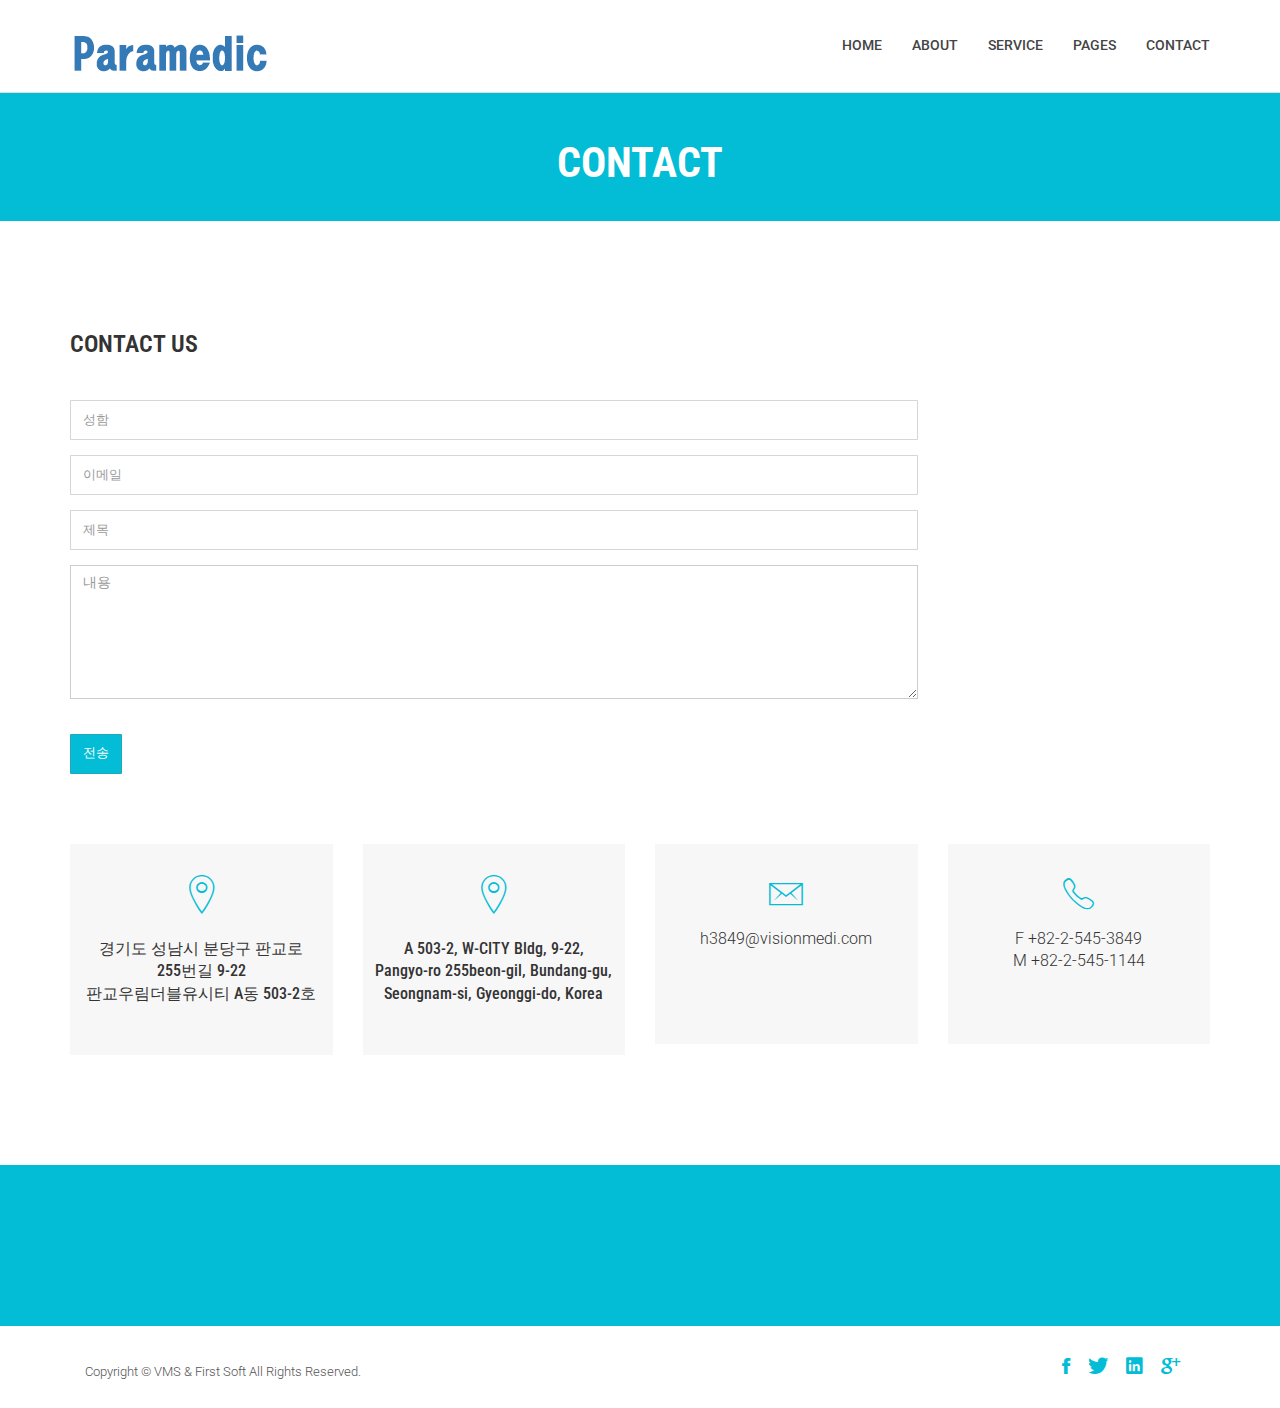
<file: contact.html>
<!DOCTYPE html>
<html class="no-js">

    <head>
        <meta charset="utf-8">
        <meta http-equiv="Content-Type" content="text/html; charset=utf-8">
        <link rel="icon" type="image/png" href="images/favicon.png">
        <title>치과파라매딕</title>
        <meta name="description" content="">
        <meta name="keywords" content="">
        <meta name="author" content="">

		<!--모바일-->
        <meta name="format-detection" content="telephone=no">
        <meta name="viewport" content="width=device-width, initial-scale=1">
        
        <!--css 템플릿 -->
        <!-- Twitter Bootstrs CSS -->
        <link rel="stylesheet" href="css/bootstrap.min.css">
        <!-- Ionicons Fonts Css -->
        <link rel="stylesheet" href="css/ionicons.min.css">
        <!-- animate css -->
        <link rel="stylesheet" href="css/animate.css">
        <!-- Hero area slider css-->
        <link rel="stylesheet" href="css/slider.css">
        <!-- owl craousel css -->
        <link rel="stylesheet" href="css/owl.carousel.css">
        <link rel="stylesheet" href="css/owl.theme.css">
        <link rel="stylesheet" href="css/jquery.fancybox.css">
        <!-- template main css file -->
        <link rel="stylesheet" href="css/main.css">
        <!-- responsive css -->
        <link rel="stylesheet" href="css/responsive.css">
        
        <!--자바스크립트 파일-->
        <!-- modernizr js -->
        <script src="js/vendor/modernizr-2.6.2.min.js"></script>
        <!-- jquery -->
        <script src="js/jquery.min.js"></script>
        <!-- owl carouserl js -->
        <script src="js/owl.carousel.min.js"></script>
        <!-- bootstrap js -->
        <script src="js/bootstrap.min.js"></script>
        <!-- wow js -->
        <script src="js/wow.min.js"></script>
        <!-- slider js -->
        <script src="js/slider.js"></script>
        <script src="js/jquery.fancybox.js"></script>
        <!-- template main js -->
        <script src="js/main.js"></script>
    </head>
	
    <body>
        
        <header id="top-bar" class="navbar-fixed-top animated-header">
		
            <div class="container">
			
                <div class="navbar-header">
				
                    <!-- responsive nav button -->
                    <button type="button" class="navbar-toggle" data-toggle="collapse" data-target=".navbar-collapse">
                    <span class="sr-only">Toggle navigation</span>
                    <span class="icon-bar"></span>
                    <span class="icon-bar"></span>
                    <span class="icon-bar"></span>
                    </button>
                    <!--//responsive nav button -->
                    
                    <!-- logo -->
                    <div class="navbar-brand">
                        <a href="index.html" >
                            <img src="images/logo.png" alt="">
                        </a>
                    </div>
                    <!--//logo -->
                </div><!--navbar-->
				
                <!--메인메뉴-->
                <nav class="collapse navbar-collapse navbar-right" role="navigation">
                    <div class="main-menu">
                        <ul class="nav navbar-nav navbar-right">
                            <li>
                                <a href="index.html" >Home</a>
                            </li>
                            <li><a href="about.html">About</a></li>
                            <li><a href="service.html">Service</a></li>
                            <li class="dropdown">
                                <a href="#" class="dropdown-toggle" data-toggle="dropdown">Pages</a>
                            </li>
                            <li><a href="contact.html">Contact</a></li>
                        </ul>
                    </div><!--//메인메뉴-->
                </nav><!--//메인nav-->
				
            </div><!--container-->
        </header>


        <section class="global-page-header"><!--글로벌페이지-->
            <div class="container">
                <div class="row">
                    <div class="col-md-12">
                        <div class="block">
                            <h2>Contact</h2>
                        </div>
                    </div>
                </div>
            </div>   
        </section><!--//글로벌페이지-->


        <section id="contact-section"><!--contact 섹션-->
            <div class="container">
                <div class="row">
				
                    <div class="col-md-9">
                        <div class="block">
                            <h2 class="subtitle wow fadeInDown" data-wow-duration="500ms" data-wow-delay=".3s">Contact Us</h2>

							
                            <div class="contact-form">
                                <form id="contact-form" method="post" action="sendmail.php" role="form">
                        
                                    <div class="form-group wow fadeInDown" data-wow-duration="500ms" data-wow-delay=".6s">
                                        <input type="text" placeholder="성함" class="form-control" name="name" id="name">
                                    </div>
                                    
                                    <div class="form-group wow fadeInDown" data-wow-duration="500ms" data-wow-delay=".8s">
                                        <input type="email" placeholder="이메일" class="form-control" name="email" id="email" >
                                    </div>
                                    
                                    <div class="form-group wow fadeInDown" data-wow-duration="500ms" data-wow-delay="1s">
                                        <input type="text" placeholder="제목" class="form-control" name="subject" id="subject">
                                    </div>
                                    
                                    <div class="form-group wow fadeInDown" data-wow-duration="500ms" data-wow-delay="1.2s">
                                        <textarea rows="6" placeholder="내용" class="form-control" name="message" id="message"></textarea>    
                                    </div>
                                    
                                    
                                    <div id="submit" class="wow fadeInDown" data-wow-duration="500ms" data-wow-delay="1.4s">
                                        <input type="submit" id="contact-submit" class="btn btn-default btn-send" value="전송">
                                    </div>                      
                                    
                                </form>
                            </div>
                        </div>
                    </div>
                </div><!--//맵-->
				
                <div class="row address-details"><!--address-->
                    <div class="col-md-3">
                        <div class="address wow fadeInLeft" data-wow-duration="500ms" data-wow-delay=".3s">
                            <i class="ion-ios-location-outline"></i>
                            <h5>경기도 성남시 분당구 판교로<br/>255번길 9-22<br/> 판교우림더블유시티 A동 503-2호</h5>
                        </div>
                    </div>
                    <div class="col-md-3">
                        <div class="address wow fadeInLeft" data-wow-duration="500ms" data-wow-delay=".5s">
                            <i class="ion-ios-location-outline"></i>
                            <h5>A 503-2, W-CITY Bldg, 9-22,<br/> Pangyo-ro 255beon-gil, Bundang-gu,<br/> Seongnam-si, Gyeonggi-do, Korea</h5>
                        </div>
                    </div>
                    <div class="col-md-3">
                        <div class="email wow fadeInLeft" data-wow-duration="500ms" data-wow-delay=".7s">
                            <i class="ion-ios-email-outline"></i>
                            <p>h3849@visionmedi.com<br/><br/><br/></p>
                        </div>
                    </div>
                    <div class="col-md-3">
                        <div class="phone wow fadeInLeft" data-wow-duration="500ms" data-wow-delay=".9s">
                            <i class="ion-ios-telephone-outline"></i>
                            <p>F +82-2-545-3849<br>M +82-2-545-1144<br/><br/></p>
                        </div>
                    </div>
                </div><!--//address-->
				
            </div><!--//container-->
        </section><!--//contact 섹션-->


		<!--아무의미없음-->
        <section id="call-to-action">
            <div class="container">
                <div class="row">
                    <div class="col-md-12">
                        <div class="block">
                        </div>
                    </div>
                    
                </div>
            </div>
        </section>


        <!--푸터-->
        <footer id="footer">
            <div class="container">
                <div class="col-md-8">
                    <p class="copyright">Copyright © VMS & First Soft All Rights Reserved.</p>
                </div>
                <div class="col-md-4">
                    <!-- Social Media -->
                    <ul class="social">
                        <li>
                            <a href="#" class="Facebook">
                                <i class="ion-social-facebook"></i>
                            </a>
                        </li>
                        <li>
                            <a href="#" class="Twitter">
                                <i class="ion-social-twitter"></i>
                            </a>
                        </li>
                        <li>
                            <a href="#" class="Linkedin">
                                <i class="ion-social-linkedin"></i>
                            </a>
                        </li>
                        <li>
                            <a href="#" class="Google Plus">
                                <i class="ion-social-googleplus"></i>
                            </a>
                        </li>
                        
                    </ul>
                </div>
            </div>
        </footer> <!--//푸터-->
    
    </body>
</html>
</file>
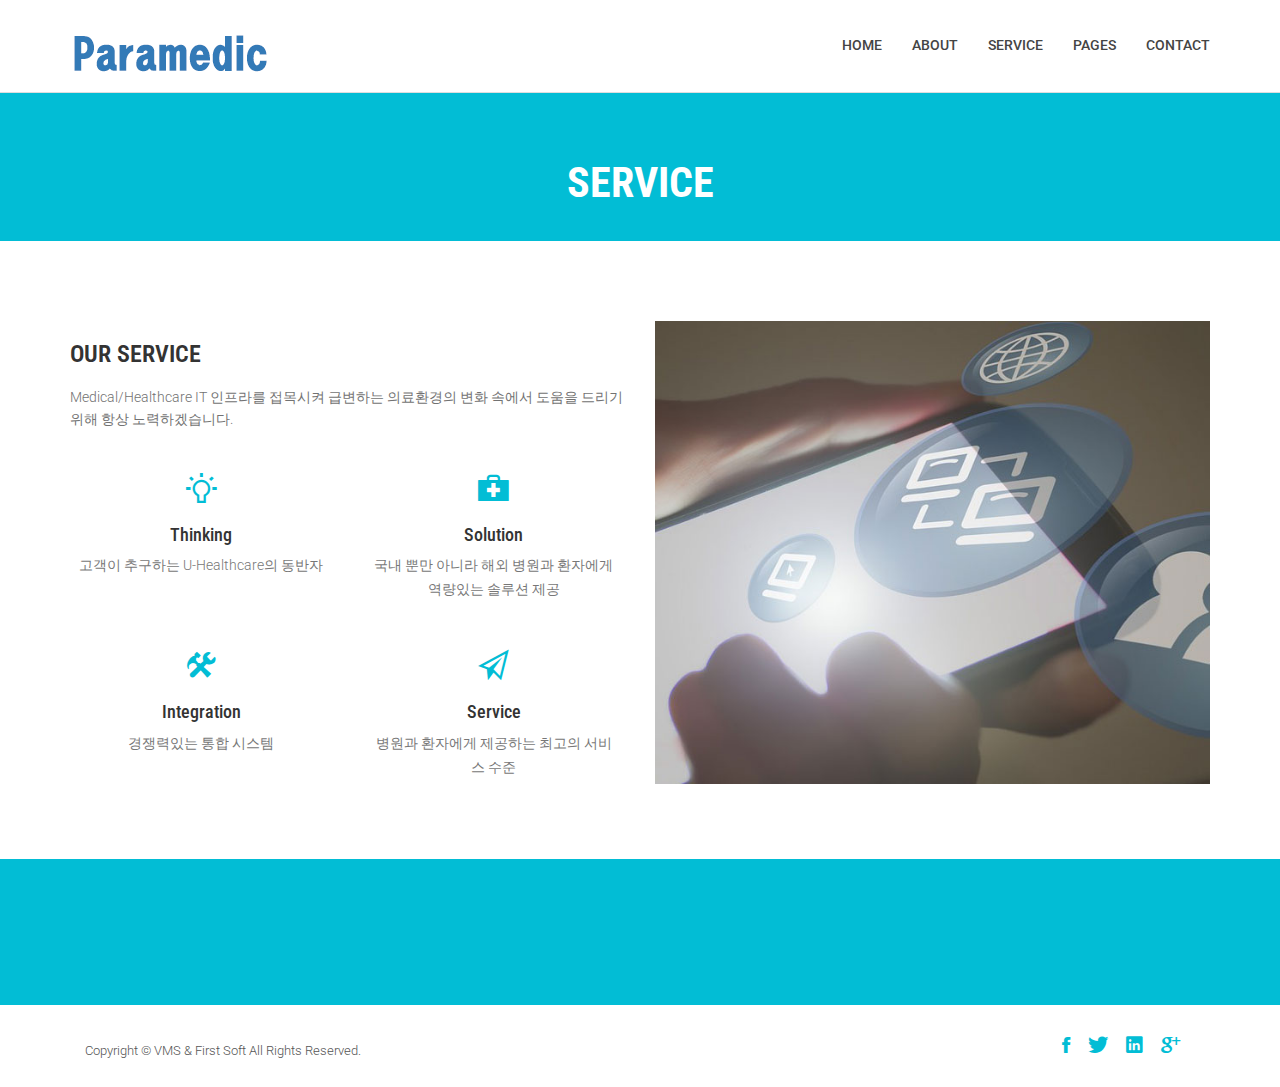
<file: service.html>
<!DOCTYPE html>
<html class="no-js">
    <head>
		<!--기본적으로 필요로 하는것-->
        <meta charset="utf-8">
        <meta http-equiv="Content-Type" content="text/html; charset=utf-8">
        <link rel="icon" type="image/png" href="images/favicon.png">
        <title>치과파라매딕</title>
        <meta name="description" content="">
        <meta name="keywords" content="">
        <meta name="author" content="">
		
        <!--모바일에서 사용-->
        ================================================== -->
        <meta name="format-detection" content="telephone=no">
        <meta name="viewport" content="width=device-width, initial-scale=1">
        
        <!--CSS 파일-->
		
        <!-- Twitter Bootstrs CSS -->
        <link rel="stylesheet" href="css/bootstrap.min.css">
        <!-- Ionicons Fonts Css -->
        <link rel="stylesheet" href="css/ionicons.min.css">
        <!-- animate css -->
        <link rel="stylesheet" href="css/animate.css">
        <!-- Hero area slider css-->
        <link rel="stylesheet" href="css/slider.css">
        <!-- owl craousel css -->
        <link rel="stylesheet" href="css/owl.carousel.css">
        <link rel="stylesheet" href="css/owl.theme.css">
        <link rel="stylesheet" href="css/jquery.fancybox.css">
        <!-- template main css file -->
        <link rel="stylesheet" href="css/main.css">
        <!-- responsive css -->
        <link rel="stylesheet" href="css/responsive.css">
        
        <!-- 자바스크립트 파일 -->
		
        <!-- modernizr js -->
        <script src="js/vendor/modernizr-2.6.2.min.js"></script>
        <!-- jquery -->
        <script src="js/jquery.min.js"></script>
        <!-- owl carouserl js -->
        <script src="js/owl.carousel.min.js"></script>
        <!-- bootstrap js -->
        <script src="js/bootstrap.min.js"></script>
        <!-- wow js -->
        <script src="js/wow.min.js"></script>
        <!-- slider js -->
        <script src="js/slider.js"></script>
        <script src="js/jquery.fancybox.js"></script>
        <!-- template main js -->
        <script src="js/main.js"></script>
    </head>
	
    <body>
        <!--헤더-->
        <header id="top-bar" class="navbar-fixed-top animated-header">
            <div class="container">
			
                <div class="navbar-header"><!--네비-->
                    <!-- responsive nav button -->
                    <button type="button" class="navbar-toggle" data-toggle="collapse" data-target=".navbar-collapse">
                    <span class="sr-only">Toggle navigation</span>
                    <span class="icon-bar"></span>
                    <span class="icon-bar"></span>
                    <span class="icon-bar"></span>
                    </button>
                    <!-- /responsive nav button -->
                    
                    <!-- logo -->
                    <div class="navbar-brand">
                        <a href="index.html" >
                            <img src="images/logo.png" alt="">
                        </a>
                    </div>
                    <!-- /logo -->
                </div><!--//nav엔드-->
				
                <!--메인네비-->
                <nav class="collapse navbar-collapse navbar-right" role="navigation">
                    <div class="main-menu">
                        <ul class="nav navbar-nav navbar-right">
                            <li>
                                <a href="index.html" >Home</a>
                            </li>
                            <li><a href="about.html">About</a></li>
                            <li><a href="service.html">Service</a></li>
                            <li class="dropdown">
                                <a href="#" class="dropdown-toggle" data-toggle="dropdown">Pages</a>
                            </li>
                            <li><a href="contact.html">Contact</a></li>
                            
                        </ul>
                    </div>
                </nav>
                <!--//메인네비-->
				
            </div><!--container-->
        </header><!--//헤더-->


        <section class="global-page-header"><!--글로벌페이지-->
            <div class="container">
                <div class="row">
                    <div class="col-md-12">
                        <div class="block">
                            <h2>Service</h2>
                        </div>
                    </div>
                </div>
            </div>   
        </section><!--//글로벌페이지-->


		
        <section id="service-page" class="pages service-page"><!--서비스페이지-->
            <div class="container">
                <div class="row">
                    <div class="col-md-6">
                        <div class="block">
                            <h2 class="subtitle wow fadeInUp animated" data-wow-delay=".3s" data-wow-duration="500ms">Our Service</h2>
                            <p class="subtitle-des wow fadeInUp animated" data-wow-delay=".5s" data-wow-duration="500ms">Medical/Healthcare IT 인프라를 접목시켜 급변하는 의료환경의 변화 속에서 도움을 드리기 위해 항상 노력하겠습니다.</p>
                            <div class="row service-parts">
                                <div class="col-md-6">
                                    <div class="block wow fadeInUp animated" data-wow-duration="400ms" data-wow-delay="600ms">
                                        <i class="ion-android-bulb"></i>
                                        <h4>Thinking</h4>
                                        <p>고객이 추구하는 U-Healthcare의 동반자</p>
                                    </div>
                                </div>
                                <div class="col-md-6">
                                    <div class="block wow fadeInUp animated" data-wow-duration="400ms" data-wow-delay="800ms">
                                        <i class="ion-medkit"></i>
                                        <h4>Solution</h4>
                                        <p>국내 뿐만 아니라 해외 병원과 환자에게 역량있는 솔루션 제공</p>
                                    </div>
                                </div>
                                <div class="col-md-6">
                                    <div class="block wow fadeInUp animated" data-wow-duration="400ms" data-wow-delay="1s">
                                        <i class="ion-settings"></i>
                                        <h4>Integration</h4>
                                        <p>경쟁력있는 통합 시스템</p>
                                    </div>
                                </div>
                                <div class="col-md-6">
                                    <div class="block wow fadeInUp animated" data-wow-duration="400ms" data-wow-delay="1.1s">
                                        <i class="ion-paper-airplane"></i>
                                        <h4>Service</h4>
                                        <p>병원과 환자에게 제공하는 최고의 서비스 수준</p>
                                    </div>
                                </div>
                            </div>
                        </div>
                    </div>
                    <div class="col-md-6">
                        <div class="block">
                            <img class="img-responsive" src="images/team.jpg" alt="">
                        </div>
                    </div>
                </div>
            </div>
        </section><!--//서비스페이지-->
		
		
        <section class="global-page-header"><!--글로벌페이지-->
            <div class="container">
                <div class="row">
                    <div class="col-md-12">
                        <div class="block">
                        </div>
                    </div>
                </div>
            </div>   
        </section><!--//글로벌페이지-->		



		<!--footer-->
        <footer id="footer">
            <div class="container">
                <div class="col-md-8">
                    <p class="copyright">Copyright © VMS & First Soft All Rights Reserved.</p>
                </div>
                <div class="col-md-4">
                    <!-- Social Media -->
                    <ul class="social">
                        <li>
                            <a href="#" class="Facebook">
                                <i class="ion-social-facebook"></i>
                            </a>
                        </li>
                        <li>
                            <a href="#" class="Twitter">
                                <i class="ion-social-twitter"></i>
                            </a>
                        </li>
                        <li>
                            <a href="#" class="Linkedin">
                                <i class="ion-social-linkedin"></i>
                            </a>
                        </li>
                        <li>
                            <a href="#" class="Google Plus">
                                <i class="ion-social-googleplus"></i>
                            </a>
                        </li>
                        
                    </ul>
                </div>
            </div>
        </footer> <!--//footer -->
		
    </body>
</html>
</file>
<file: css/slider.css>
/* -------------------------------- 

Primary style

-------------------------------- */


.cd-words-wrapper {
  display: inline-block;
  position: relative;
  text-align: left;
}
.cd-words-wrapper b {
  display: inline-block;
  position: absolute;
  white-space: nowrap;
  left: 0;
  top: 0;
}
.cd-words-wrapper b.is-visible {
  position: relative;
}
.no-js .cd-words-wrapper b {
  opacity: 0;
}
.no-js .cd-words-wrapper b.is-visible {
  opacity: 1;
}


xslide 

-------------------------------- */
.cd-headline.slide span {
  display: inline-block;
  padding: .2em 0;
}
.cd-headline.slide .cd-words-wrapper {
  overflow: hidden;
  vertical-align: top;
  width: auto!important;
}
.cd-headline.slide b {
  opacity: 0;
  top: .2em;
}
.cd-headline.slide b.is-visible {
  top: 0;
  opacity: 1;
  -webkit-animation: slide-in 0.6s;
  -moz-animation: slide-in 0.6s;
  animation: slide-in 0.6s;
}
.cd-headline.slide b.is-hidden {
  -webkit-animation: slide-out 0.6s;
  -moz-animation: slide-out 0.6s;
  animation: slide-out 0.6s;
}

@-webkit-keyframes slide-in {
  0% {
    opacity: 0;
    -webkit-transform: translateY(-100%);
  }
  60% {
    opacity: 1;
    -webkit-transform: translateY(20%);
  }
  100% {
    opacity: 1;
    -webkit-transform: translateY(0);
  }
}
@-moz-keyframes slide-in {
  0% {
    opacity: 0;
    -moz-transform: translateY(-100%);
  }
  60% {
    opacity: 1;
    -moz-transform: translateY(20%);
  }
  100% {
    opacity: 1;
    -moz-transform: translateY(0);
  }
}
@keyframes slide-in {
  0% {
    opacity: 0;
    -webkit-transform: translateY(-100%);
    -moz-transform: translateY(-100%);
    -ms-transform: translateY(-100%);
    -o-transform: translateY(-100%);
    transform: translateY(-100%);
  }
  60% {
    opacity: 1;
    -webkit-transform: translateY(20%);
    -moz-transform: translateY(20%);
    -ms-transform: translateY(20%);
    -o-transform: translateY(20%);
    transform: translateY(20%);
  }
  100% {
    opacity: 1;
    -webkit-transform: translateY(0);
    -moz-transform: translateY(0);
    -ms-transform: translateY(0);
    -o-transform: translateY(0);
    transform: translateY(0);
  }
}
@-webkit-keyframes slide-out {
  0% {
    opacity: 1;
    -webkit-transform: translateY(0);
  }
  60% {
    opacity: 0;
    -webkit-transform: translateY(120%);
  }
  100% {
    opacity: 0;
    -webkit-transform: translateY(100%);
  }
}
@-moz-keyframes slide-out {
  0% {
    opacity: 1;
    -moz-transform: translateY(0);
  }
  60% {
    opacity: 0;
    -moz-transform: translateY(120%);
  }
  100% {
    opacity: 0;
    -moz-transform: translateY(100%);
  }
}
@keyframes slide-out {
  0% {
    opacity: 1;
    -webkit-transform: translateY(0);
    -moz-transform: translateY(0);
    -ms-transform: translateY(0);
    -o-transform: translateY(0);
    transform: translateY(0);
  }
  60% {
    opacity: 0;
    -webkit-transform: translateY(120%);
    -moz-transform: translateY(120%);
    -ms-transform: translateY(120%);
    -o-transform: translateY(120%);
    transform: translateY(120%);
  }
  100% {
    opacity: 0;
    -webkit-transform: translateY(100%);
    -moz-transform: translateY(100%);
    -ms-transform: translateY(100%);
    -o-transform: translateY(100%);
    transform: translateY(100%);
  }
}
/* --------------------------------
</file>
<file: css/main.css>
@import url(http://fonts.googleapis.com/css?family=Roboto:400,300,100,500,700);
@import url(http://fonts.googleapis.com/css?family=Roboto+Condensed:400,300,700);
@import url(http://fonts.googleapis.com/css?family=Glegoo);
body {
  font-family: 'Roboto', sans-serif;
}
h1,
h2,
h3,
h4,
h5,
h6 {
  font-family: 'Roboto Condensed', sans-serif;
}
p {
  font-family: 'Roboto', sans-serif;
  line-height: 22px;
  font-size: 16px;
  font-weight: 300;
}
ul {
  padding-left: 0;
}
ul li {
  list-style: none;
}
h2 {
  font-size: 26px;
}
a:hover {
  text-decoration: none;
}
.section-heading {
  text-align: center;
  margin-bottom: 65px;
}
.section-heading p {
  font-size: 14px;
  font-weight: 300;
  color: #727272;
  line-height: 20px;
}
.title {
  font-size: 30px;
  line-height: 1.1;
  font-weight: 300;
  color: #333;
  text-transform: uppercase;
  margin-bottom: 20px;
}
.subtitle {
  font-size: 24px;
  font-weight: 600;
  margin-bottom: 18px;
  text-transform: uppercase;
}
.subtitle-des {
  color: #727272;
  font-size: 14px;
  margin-bottom: 35px;
  font-weight: 300;
}
.pages {
  padding: 80px 0 40px;
}
.moduler {
  padding: 140px 0;
}
.navbar-default .navbar-nav > li > a:hover {
  color: #02bdd5;
}
.navbar.navbar-default {
  border: 0;
  border-radius: 0;
  margin-bottom: 0;
}
.navbar.navbar-default .navbar-toggle {
  margin-top: 32px;
}
.navbar-header .navbar-brand {
  padding: 5px 0;
}
.navbar-header .navbar-brand a {
  height: auto;
  display: inline-block;
  margin-top: 8px;
}
.navbar-inverse .navbar-toggle:focus,
.navbar-inverse .navbar-toggle {
  background: #444;
}
#top-bar {
  background: #fff;
  color: #fff;
  -webkit-transition: all 0.2s ease-out 0s;
  transition: all 0.2s ease-out 0s;
  padding: 15px 0;
  -webkit-box-shadow: 0 0 3px 0 rgba(0, 0, 0, 0.1);
  box-shadow: 0 0 3px 0 rgba(0, 0, 0, 0.1);
  border-bottom: 1px solid #dedede;
}
#top-bar .navbar-nav > li > a:hover {
  background: transparent;
}
#top-bar.animated-header {
  padding: 20px 0;
  background: #ffffff;
  box-shadow: none;
}
#top-bar .main-menu li > a {
  color: #444;
}
#top-bar .main-menu li {
  position: relative;
}
#top-bar .main-menu li a {
  font-size: 14px;
  font-weight: 500;
  border-bottom: 2px solid transparent;
  -webkit-transition: .3s all;
  -o-transition: .3s all;
  transition: .3s all;
  text-transform: uppercase;
}
#top-bar .main-menu li a:hover {
  color: #02bdd5;
}
.navbar-custom .nav li > a {
  position: relative;
  color: #000;
}
.navbar-right .dropdown-menu {
  right: auto;
  left: 0;
}
.navbar-custom .dropdown-menu {
  position: absolute;
  display: block;
  visibility: hidden;
  opacity: 0;
}
#hero-area {
  background: url('../images/slider.jpg') no-repeat 50%;
  background-size: cover;
  background-attachment: fixed;
  padding: 230px 0;
  color: #fff;
  box-shadow: 0 0 8px rgba(0, 0, 0, 0.3);
  position: relative;
}
#hero-area:before {
  content: '';
  z-index: 9;
  background: rgba(255, 255, 255, 0.78);
  position: absolute;
  top: 0;
  left: 0;
  right: 0;
  bottom: 0;
}
#hero-area .block {
  position: relative;
  z-index: 999;
}
#hero-area h1 {
  font-size: 40px;
  line-height: 50px;
  color: #333;
  font-weight: 700;
  margin-bottom: 15px;
  text-transform: uppercase;
}
#hero-area h2 {
  font-size: 18px;
  font-weight: 300;
  margin-bottom: 38px;
  line-height: 27px;
  text-transform: uppercase;
  color: #666;
  font-family: 'Roboto', sans-serif;
  margin-top: 25px;
}
#hero-area .btn {
  background: #414141;
  border: none;
  color: #fff;
  padding: 20px 35px;
  margin-top: 30px;
  font-size: 16px;
  font-size: 13px;
  line-height: 1em;
  text-transform: uppercase;
  letter-spacing: normal;
  border-radius: 0;
}
#call-to-action {
  background: #02bdd5;
  background-size: cover;
  background-attachment: fixed;
  padding: 80px 0;
  text-align: center;
  position: relative;
  color: #fff;
}
#call-to-action .block {
  position: relative;
  z-index: 99;
  color: #fff;
}
#call-to-action .block h2 {
  margin-bottom: 15px;
  color: #fff;
}
#call-to-action .block p {
  font-size: 15px;
  font-weight: 300;
  font-family: 'Roboto', sans-serif;
  margin-top: 20px;
}
#call-to-action .block .btn-contact {
  background: #fff;
  border: none;
  color: #02bdd5;
  padding: 16px 35px;
  margin-top: 20px;
  font-size: 12px;
  letter-spacing: 2px;
  text-transform: uppercase;
  border-radius: 0;
}
#call-to-action .block .btn-contact i {
  margin-right: 10px;
}
#about {
  padding: 110px 0;
}
#about .block {
  padding: 20px 30px 25px; 30px;
}
#about .block h2 {
  font-size: 24px;
  font-weight: 600;
  margin-bottom: 30px;
  text-transform: uppercase;
}
#about .block p {
  color: #727272;
  font-size: 16px;
  line-height: 28px;
  margin-bottom: 35px;
}
#about .block img {
  max-width: 100%;
}
.works {
  padding: 80px 0;
  background: #FCFCFC;
}
.works .block {
  position: relative;
  z-index: 99;
}
.works .block:hover .img-overly .overly {
  opacity: 1;
}
.works .block h4 {
  padding: 20px 15px;
  margin-top: 0;
  color: #666;
}
.works .block .img-overly {
  position: relative;
  background: rgba(0, 0, 0, 0.85);
}
.works .block .img-overly img {
  border-radius: 0;
}
.works .block .img-overly .overly {
  background: rgba(57, 181, 74, 0.9);
  position: absolute;
  top: 0;
  right: 0;
  left: 0;
  bottom: 0;
  opacity: 0;
  -webkit-transition: .3s all;
  -o-transition: .3s all;
  transition: .3s all;
}
.works .block .img-overly .overly a {
  position: absolute;
  top: 45%;
  left: 22%;
}
.works .block .img-overly .overly a i {
  font-size: 30px;
  color: #fff;
}
figure {
  background: #fff;
  margin-bottom: 45px;
  box-shadow: 0 2px 5px 0 rgba(0, 0, 0, 0.04), 0 2px 10px 0 rgba(0, 0, 0, 0.06);
}
figure .img-wrapper {
  position: relative;
  overflow: hidden;
}
figure img {
  -webkit-transform: scale3d(1, 1, 1);
  transform: scale3d(1, 1, 1);
  -webkit-transition: -webkit-transform 400ms;
  transition: transform 400ms;
}
figure:hover img {
  -webkit-transform: scale3d(1.2, 1.2, 1);
  transform: scale3d(1.2, 1.2, 1);
}
figure:hover .overlay {
  opacity: 1;
}
figure:hover .overlay .buttons a {
  -webkit-transform: scale3d(1, 1, 1);
  transform: scale3d(1, 1, 1);
}
figure .overlay {
  position: absolute;
  top: 0;
  left: 0;
  right: 0;
  bottom: 0;
  padding: 10px;
  text-align: center;
  background: rgba(0, 0, 0, 0.7);
  opacity: 0;
  -webkit-transition: opacity 400ms;
  transition: opacity 400ms;
}
figure .overlay a {
  display: inline-block;
  color: #fff;
  padding: 10px 23px;
  line-height: 1;
  border: 1px solid #fff;
  border-radius: 0px;
  margin: 4px;
  -webkit-transform: scale3d(0, 0, 0);
  transform: scale3d(0, 0, 0);
  -webkit-transition: all 400ms;
  transition: all 400ms;
}
figure .overlay a:hover {
  text-decoration: none;
}
figure .overlay:hover a {
  -webkit-transform: scale3d(1, 1, 1);
  transform: scale3d(1, 1, 1);
}
figure .buttons {
  position: absolute;
  top: 45%;
  left: 24%;
}
figure figcaption {
  padding: 20px 25px;
  margin-top: 0;
  color: #666;
}
figure figcaption h4 {
  margin: 0;
}
figure figcaption h4 a {
  color: #02bdd5;
}
figure figcaption p {
  font-size: 14px;
  margin-bottom: 0;
  margin-top: 5px;
}
#feature {
  padding: 80px 0;
}
#feature .media {
  margin: 0px 0 70px 0;
}
#feature .media .media-left {
  padding-right: 25px;
}
#feature h3 {
  color: #000;
  font-size: 18px;
  text-transform: uppercase;
  text-align: center;
  margin-bottom: 20px;
  margin: 0px 0px 15px;
  font-weight: 400;
}
#feature p {
  line-height: 25px;
  font-size: 14px;
  color: #777777;
}
#feature .icon {
  text-decoration: none;
  color: #fff;
  background-color: #02bdd5;
  height: 100px;
  text-align: center;
  width: 100px;
  font-size: 50px;
  line-height: 100px;
  overflow: hidden;
  -webkit-border-radius: 50%;
  -moz-border-radius: 50%;
  -ms-border-radius: 50%;
  -o-border-radius: 50%;
  text-shadow: #00a4ba 1px 1px, #00a4ba 2px 2px, #00a4ba 3px 3px, #00a4ba 4px 4px, #00a4ba 5px 5px, #00a4ba 6px 6px, #00a4ba 7px 7px, #00a4ba 8px 8px, #00a4ba 9px 9px, #00a4ba 10px 10px, #00a4ba 11px 11px, #00a4ba 12px 12px, #00a4ba 13px 13px, #00a4ba 14px 14px, #00a4ba 15px 15px, #00a4ba 16px 16px, #00a4ba 17px 17px, #00a4ba 18px 18px, #00a4ba 19px 19px, #00a4ba 20px 20px, #00a4ba 21px 21px, #00a4ba 22px 22px, #00a4ba 23px 23px, #00a4ba 24px 24px, #00a4ba 25px 25px, #00a4ba 26px 26px, #00a4ba 27px 27px, #00a4ba 28px 28px, #00a4ba 29px 29px, #00a4ba 30px 30px, #00a4ba 31px 31px, #00a4ba 32px 32px, #00a4ba 33px 33px, #00a4ba 34px 34px, #00a4ba 35px 35px, #00a4ba 36px 36px, #00a4ba 37px 37px, #00a4ba 38px 38px, #00a4ba 39px 39px, #00a4ba 40px 40px, #00a4ba 41px 41px, #00a4ba 42px 42px, #00a4ba 43px 43px, #00a4ba 44px 44px, #00a4ba 45px 45px, #00a4ba 46px 46px, #00a4ba 47px 47px, #00a4ba 48px 48px, #00a4ba 49px 49px, #00a4ba 50px 50px, #00a4ba 51px 51px, #00a4ba 52px 52px, #00a4ba 53px 53px, #00a4ba 54px 54px, #00a4ba 55px 55px, #00a4ba 56px 56px, #00a4ba 57px 57px, #00a4ba 58px 58px, #00a4ba 59px 59px, #00a4ba 60px 60px, #00a4ba 61px 61px, #00a4ba 62px 62px, #00a4ba 63px 63px, #00a4ba 64px 64px, #00a4ba 65px 65px, #00a4ba 66px 66px, #00a4ba 67px 67px, #00a4ba 68px 68px, #00a4ba 69px 69px, #00a4ba 70px 70px, #00a4ba 71px 71px, #00a4ba 72px 72px, #00a4ba 73px 73px, #00a4ba 74px 74px, #00a4ba 75px 75px, #00a4ba 76px 76px, #00a4ba 77px 77px, #00a4ba 78px 78px, #00a4ba 79px 79px, #00a4ba 80px 80px, #00a4ba 81px 81px, #00a4ba 82px 82px, #00a4ba 83px 83px, #00a4ba 84px 84px, #00a4ba 85px 85px, #00a4ba 86px 86px, #00a4ba 87px 87px, #00a4ba 88px 88px, #00a4ba 89px 89px, #00a4ba 90px 90px, #00a4ba 91px 91px, #00a4ba 92px 92px, #00a4ba 93px 93px, #00a4ba 94px 94px, #00a4ba 95px 95px, #00a4ba 96px 96px, #00a4ba 97px 97px, #00a4ba 98px 98px, #00a4ba 99px 99px, #00a4ba 100px 100px;
}
#contact-section {
  padding: 90px 0;
}
#contact-section .contact-form {
  margin-top: 42px;
}
#contact-section .contact-form .btn-send {
  margin-top: 35px;
  color: #fff;
  outline: none;
  background: #02bdd5;
}
#contact-section .contact-form .btn-send:hover {
  border: 1px solid #02bdd5;
}
#contact-section input {
  display: block;
  height: 40px;
  padding: 6px 12px;
  font-size: 13px;
  line-height: 1.428571429;
  background-color: #fff;
  background-image: none;
  border: 1px solid #ccc;
  border-radius: 4px;
  -webkit-box-shadow: inset 0 1px 1px rgba(0, 0, 0, 0.075);
  box-shadow: inset 0 1px 1px rgba(0, 0, 0, 0.075);
  -webkit-transition: border-color ease-in-out 0.15s, box-shadow ease-in-out 0.15s;
  -o-transition: border-color ease-in-out 0.15s, box-shadow ease-in-out 0.15s;
  transition: border-color ease-in-out 0.15s, box-shadow ease-in-out 0.15s;
  border-radius: 1px;
  border: 1px solid rgba(111, 121, 122, 0.3);
  box-shadow: none;
  -webkit-box-shadow: none;
}
#contact-section textarea {
  display: block;
  border-radius: 0;
  width: 100%;
  padding: 6px 12px;
  font-size: 14px;
  line-height: 1.42857143;
  color: #555555;
  background-color: #ffffff;
  background-image: none;
  border: 1px solid #cccccc;
  box-shadow: none;
  -webkit-transition: border-color ease-in-out 0.15s, box-shadow ease-in-out 0.15s;
  -o-transition: border-color ease-in-out 0.15s, box-shadow ease-in-out 0.15s;
  transition: border-color ease-in-out 0.15s, box-shadow ease-in-out 0.15s;
}
#contact-section .address,
#contact-section .email,
#contact-section .phone {
  text-align: center;
  background: #F7F7F7;
  padding: 20px 0 40px 0;
  margin-bottom: 20px;
}
#contact-section .address i,
#contact-section .email i,
#contact-section .phone i {
  font-size: 45px;
  color: #02bdd5;
}
#contact-section .address h5,
#contact-section .email h5,
#contact-section .phone h5 {
  font-size: 16px;
  line-height: 1.4;
}
#contact-section .address-details {
  padding-top: 70px;
}
#map-canvas {
  width: 100%;
  height: 350px;
  background-color: #CCC;
}
#footer {
  background: #fff;
  padding: 25px 0;
  color: #555;
}
#footer .copyright {
  font-size: 13px;
  margin-bottom: 0;
  margin-top: 10px;
}
#footer .copyright a {
  color: #02bdd5;
}
#footer .social {
  text-align: right;
  margin-bottom: 0;
}
#footer .social li {
  display: inline-block;
  margin-right: 15px;
}
#footer .social li a {
  font-size: 22px;
  color: #02bdd5;
}
.cd-headline.slide .cd-words-wrapper {
  color: #02bdd5;
}
ul.social-icons {
  height: auto;
  overflow: hidden;
  list-style: none !important;
  margin-bottom: 10px;
}
ul.social-icons li {
  float: none;
  display: inline-block;
  height: 36px;
}
#copyright a:hover,
#copyright nav .menu li a:hover {
  color: #e4e4e4!important;
}
#copyright a,
#copyright a:hover {
  text-decoration: none;
}
.global-page-header {
  background-attachment: fixed;
  background-size: cover;
  padding: 120px 0 25px 0;
  position: relative;
  background: #02bdd5;
  color: #fff;
}
.global-page-header h2 {
  font-size: 42px;
  font-weight: bold;
  color: #fff;
  text-transform: uppercase;
}
.global-page-header .breadcrumb {
  background: none;
  font-size: 16px;
  padding: 8px  0;
}
.global-page-header .breadcrumb .active {
  color: #fff;
}
.global-page-header .breadcrumb li a {
  color: #fff;
}
.global-page-header .block {
  position: relative;
  z-index: 99;
  text-align: center;
}
#product-showcase-banner {
  padding-top: 160px;
}
#product-showcase-banner .block {
  padding: 20px 0 20px 50px;
}
#product-showcase-banner .block h2 {
  font-size: 40px;
  color: #02bdd5;
  margin-bottom: 20px;
  margin-top: 0;
}
#product-showcase-banner .block p {
  color: #666;
  line-height: 25px;
}
#product-showcase-banner .block .buttons {
  margin-top: 25px;
}
#product-showcase-banner .block .buttons .btn {
  color: #fff;
  border: none;
  padding: 12px 40px;
  -webkit-transition: .2s all;
  -o-transition: .2s all;
  transition: .2s all;
  letter-spacing: 2px;
  font-size: 15px;
}
#product-showcase-banner .block .buttons .btn-demo {
  background: #5abd4f;
  margin-right: 8px;
  border-bottom: 3px solid #429E38;
}
#product-showcase-banner .block .buttons .btn-demo:hover {
  background: #429E38;
}
#product-showcase-banner .block .buttons .btn-buy {
  background: #00AEDA;
  border-bottom: 3px solid #0190B5;
}
#product-showcase-banner .block .buttons .btn-buy:hover {
  background: #0190B5;
}
#product-showcase-banner .block .buttons .btn-buy span {
  margin-right: 8px;
  font-weight: bold;
}
#product-description {
  padding-top: 80px;
}
#product-description .block {
  height: 400px;
  overflow: hidden;
  margin-top: 35px;
  border-bottom: 1px solid #dedede;
  padding-top: 30px;
  position: relative;
  webkit-transform: translateZ(0);
  -moz-transform: translateZ(0);
  -ms-transform: translateZ(0);
  -o-transform: translateZ(0);
  transform: translateZ(0);
}
#product-description .block:hover img {
  -webkit-transform: translateY(20px);
  -moz-transform: translateY(20px);
  -ms-transform: translateY(20px);
  -o-transform: translateY(20px);
  transform: translateY(20px);
}
#product-description .block img {
  position: absolute;
  top: 10px;
  left: 0;
  -webkit-transform: translateY(60px);
  -moz-transform: translateY(60px);
  -ms-transform: translateY(60px);
  -o-transform: translateY(60px);
  transform: translateY(60px);
  -webkit-transition: -webkit-transform 0.35s cubic-bezier(0.645, 0.045, 0.355, 1);
  -moz-transition: -moz-transform 0.35s cubic-bezier(0.645, 0.045, 0.355, 1);
  -o-transition: -o-transform 0.35s cubic-bezier(0.645, 0.045, 0.355, 1);
  transition: transform 0.35s cubic-bezier(0.645, 0.045, 0.355, 1);
}
#product-description .block .content {
  width: 60%;
  padding-top: 70px;
}
#product-description .block .content h3 {
  font-size: 32px;
  color: #5c5c5c;
}
#product-description .block .content p {
  color: #787f8c;
  line-height: 25px;
}
#related-items {
  padding: 60px 0 110px;
}
#related-items .title {
  border-bottom: 1px solid #dedede;
  padding: 10px 0;
  margin: 5px 15px 30px 15px;
  text-align: left;
  color: #777;
}
#related-items .product-details {
  margin-bottom: 0;
}
#related-items .block {
  position: relative;
  background: #fff;
  margin-bottom: 45px;
  box-shadow: 0 0px 1px rgba(0, 0, 0, 0.14);
}
#related-items .block:hover .img-overly .overly {
  opacity: 1;
}
#related-items .block h4 {
  padding: 20px 15px;
  margin-top: 0;
  color: #666;
}
#related-items .block h4 span {
  float: right;
  color: #02bdd5;
}
#related-items .block .img-overly {
  position: relative;
  background: rgba(0, 0, 0, 0.85);
}
#related-items .block .img-overly img {
  border-radius: 0;
}
#related-items .block .img-overly .overly {
  background: rgba(57, 181, 74, 0.9);
  position: absolute;
  top: 0;
  right: 0;
  left: 0;
  bottom: 0;
  opacity: 0;
  -webkit-transition: .3s all;
  -o-transition: .3s all;
  transition: .3s all;
}
#related-items .block .img-overly .overly a {
  position: absolute;
  top: 45%;
  left: 45%;
}
#related-items .block .img-overly .overly a i {
  font-size: 30px;
  color: #fff;
}
.service-page .service-parts .block {
  margin-bottom: 40px;
  text-align: center;
}
.service-page .service-parts .block i {
  font-size: 35px;
  color: #02bdd5;
}
.service-page .service-parts .block p {
  padding: 0 8px;
  font-size: 14px;
  color: #777;
  line-height: 1.7;
}
.works.service-page figure .buttons {
  position: absolute;
  top: 45%;
  left: 13%;
}
#clients {
  padding: 30px 0 60px;
}
#clients .owl-carousel .owl-item img {
  display: block;
  width: 100%;
  -webkit-transform-style: preserve-3d;
}
#clients .owl-carousel .owl-item {
  margin-right: 10px;
}
.works-fit {
  padding: 40px 0;
}
.works-fit figure .buttons {
  left: 14%;
}
.fancybox-close {
  background: url("../images/icons/close.png") no-repeat scroll 0 0 transparent;
  height: 50px;
  right: 0;
  top: 0;
  width: 50px;
}
.fancybox-next span {
  background: url("../images/icons/right.png") no-repeat scroll center center #009ee3;
  height: 50px;
  width: 50px;
  right: 0;
}
.fancybox-prev span {
  background: url("../images/icons/left.png") no-repeat scroll center center #009ee3;
  height: 50px;
  width: 50px;
  left: 0;
}
.fancybox-title h3 {
  font-size: 15px;
  margin: 0;
}
.fancybox-title {
  padding: 15px 8px;
}
.wrapper_404 h1 {
  font-size: 200px;
  color: #02bdd5;
  line-height: 1;
}
.wrapper_404 h2 {
  font-size: 50px;
  margin-top: 0;
}
.wrapper_404 .btn-home {
  background: #414141;
  border: none;
  color: #fff;
  padding: 20px 35px;
  margin-top: 10px;
  font-size: 16px;
  font-size: 13px;
  line-height: 1em;
  text-transform: uppercase;
  letter-spacing: normal;
  border-radius: 0;
}
.company-description {
  margin-top: 80px;
}
.company-description .block h3 {
  margin-top: 0;
}
.company-description .block p {
  color: #727272;
}
#team {
  margin: 50px 0;
}
.team-member {
  margin-top: 30px;
}
.team-member:hover .team-img img {
  opacity: .8;
}
.team-member .team-img {
  position: relative;
}
.team-member .team-img .team-pic {
  width: 100%;
}
.team-member .team_designation {
  font-size: 13px;
}
.team-member h3 {
  color: #02bdd5;
  margin-bottom: 0;
  font-size: 20px;
}
.team-member p {
  font-size: 14px;
}
.team-member .social-icons a {
  background: #02bdd5;
  color: #fff;
  padding: 4px 8px;
  display: inline-block;
  font-size: 15px;
}
.team-member .social-icons .facebook {
  padding: 4px 12px;
}
.about-feature {
  margin-top: 50px;
}
.about-feature .block {
  color: #fff;
  width: 33.33%;
  padding: 5%;
  float: left;
}
.about-feature .block p {
  font-weight: 300;
}
.about-feature .about-feature-1 {
  background: #02bdd5;
}
.about-feature .about-feature-2 {
  background: #00B0C7;
}
.about-feature .about-feature-3 {
  background: #00A6BB;
}
#blog-full-width {
  padding: 40px 0 80px;
}
article {
  padding: 30px 0;
}
.blog-content h2 {
  font-family: 'Roboto', sans-serif;
}
.blog-content h2 a {
  color: #444;
  font-weight: 400;
  font-size: 30px;
}
.blog-content .blog-meta {
  color: #9a9a9a;
  font-weight: 300;
  margin-bottom: 25px;
}
.blog-content .blog-meta span:after {
  content: '/';
  padding: 0 3px 0 6px;
}
.blog-content .blog-meta a {
  color: #acacac;
}
.blog-content .blog-meta p {
  margin-top: 20px;
}
.blog-content .btn-details {
  color: #02bdd5;
  padding: 0;
  background: #02bdd5;
  color: #fff;
  padding: 8px 18px;
  border-radius: 0;
  margin-top: 15px;
  border: 1px solid #fff;
  box-shadow: 0px 0px 0px 1px #02bdd5;
}
.blog-post-image {
  margin-top: 30px;
}
.sidebar {
  padding-top: 60px;
}
.sidebar .widget {
  margin-bottom: 40px;
  padding: 15px;
  border: 1px solid #dedede;
}
.sidebar .widget h3 {
  margin-top: 8px;
}
.sidebar .search input.form-control {
  border-right: 0;
  border-radius: 0;
  box-shadow: inset 0 0px 0px rgba(0, 0, 0, 0.075);
}
.sidebar .search button {
  border-left: 0;
}
.sidebar .search button:hover {
  background: transparent;
}
.sidebar .author .author-img img {
  width: 90px;
  border-radius: 100%;
  margin-top: -40px;
  border: 3px solid #fff;
}
.sidebar .author .author-bio p {
  font-size: 14px;
  color: #888;
}
.sidebar .categories ul li {
  border-bottom: 1px solid #f0f0f0;
  padding: 10px 0;
  list-style: none;
}
.sidebar .categories ul li span.badge {
  float: right;
  background: transparent;
  color: #444;
  border: 1px solid #dedede;
  border-radius: 0;
}
.sidebar .categories ul li a {
  color: #555;
}
.sidebar .categories ul li:last-child {
  border-bottom: none;
}
.sidebar .recent-post ul li {
  margin: 20px 0;
}
.sidebar .recent-post ul li a {
  color: #555;
  font-size: 15px;
}
.sidebar .recent-post ul li a:hover {
  color: #02bdd5;
}
.sidebar .recent-post time {
  font-weight: 300;
  color: #999;
  font-size: 12px;
}
.gallery {
  padding: 100px;
}
.gallery figure .buttons {
  left: 40%;
}
.portfolio-meta span {
  margin: 5px 10px;
  font-weight: 300;
}
.portfolio-meta span a {
  color: #fff;
}
.portfolio-single {
  padding: 80px 0 20px;
}
.portfolio-single .portfolio-content {
  padding: 40px 0;
}
.single-post {
  padding: 80px 0 20px;
}
.single-post .post-content {
  padding: 40px 0;
}
.single-post .post-content ol li,
.single-post .post-content ul li {
  color: #666;
}
.single-post .media {
  border: 1px solid #dedede;
  padding: 30px 20px;
}
.single-post .media .media-body a {
  color: #02bdd5;
  font-size: 12px;
}
.single-post .media .media {
  border: none;
}
.single-post .comments {
  margin-top: 40px;
}
.single-post .post-comment {
  margin-top: 40px;
}
.single-post .post-comment h3 {
  margin-bottom: 15px;
}
.single-post .post-comment .form-control {
  box-shadow: none;
  border-radius: 0;
}
.single-post .post-comment .btn-send {
  background: #02bdd5;
  color: #fff;
  border-radius: 0;
}
.social-share li {
  display: inline-block;
  margin: 3px 1px;
}
.social-share a {
  font-size: 20px;
  color: #fff;
  background: #02bdd5;
  padding: 4px 10px;
  display: inline-block;
}
.navbar-toggle .icon-bar {
  background: #fff;
}
.navbar-toggle {
  background: #000;
}
.dropdown-menu > ul {
  list-style: none;
  padding: 15px;
  margin-left: auto;
  margin-right: auto;
  margin-bottom: 0;
  margin-top: -5px;
  background: #fff;
  background-color: rgba(0, 0, 0, 0.95);
  box-shadow: 0 2px 0.09px rgba(0, 0, 0, 0.15);
}
.nav .open > a,
.nav .open > a:focus {
  background-color: transparent;
}
#top-bar .dropdown-menu > ul > li > a {
  display: block;
  font-size: 13px;
  font-weight: 400;
  line-height: normal;
  text-decoration: none;
  padding: 8px 0;
  color: #fff;
  border-bottom: 1px solid rgba(0, 0, 0, 0.1);
}
/*********************************************************/

.dental_system{
	height:40%;
	background:#02bdd5;
	border-radius: 30%;
	-webkit-border-radius: 30%;
	color:#fff;
	font-weight:bold;
	text-align:center;
	padding:20px 0;
}

.dental_system_bar{
	height:40%;
	background:#f8f7f7;
	padding:10px 0;
	border-radius: 99%;
	-webkit-border-radius: 99%;	
	opacity:0.3;
	margin-top:60px;
}

.dentaluseful{
	background:#02BDD5; 
	text-align:center;  
	font-weight:bold;
	color:#fff;
}

.dentaluseful1{
	text-align:center;
	font-weight:medium;

	background:#32cae8;
	
}

.beforedental1{
	 background:#4472c4;
	 text-align: center;
	 color:#fff;
}

.beforedental2{
	 background:#f1f6f7;
	 text-align: left;
	 color:#000;
	
}

.dentalinsu{
	background:#32cae8;
	text-align:center;
	border-radius:60%;
	-webkit-border-radius: 60%;

}

.dentalinsu p{
	font-weight:bold;
	color:#fff;	
}

.dentalAdvantage1{
	
	background:#4472c4;

}

.dentalAdvantage2{
	border-radius:30%;
	-webkit-border-radius: 60%;
	border:3px solid #e1f5fd;
}

.dentalAdvantage3{

	background:#4472c4;
}

.dentalAdvantage4{
	border-radius:30%;
	-webkit-border-radius: 60%;
	border:3px solid #e1f5fd;	
}

.dentalAdvantage5{
	background:#4472c4;
	text-align:right;


}


/*top으로 돌아가는 button*/
#back-top{
	position: fixed;
	right: 30px;
	bottom: 50px;
	z-index: 9999;
}

#back-top .btn-primary{
	background: #EE3B24;
	border-color: #EE3B24;
	padding:0px;
	font-size: 18px;
	width: 36px;
	height: 36px;
	
}
</file>
<file: css/responsive.css>
/* Responsive styles
================================================== */
/* Large Devices, Wide Screens */
@media (min-width: 1200px) {
  /* Dropdown animation */
  .navbar-nav .dropdown-menu,
  .navbar-nav .dropdown.megamenu div.dropdown-menu {
    background: none;
    border: 0;
    box-shadow: none;
    display: block;
    opacity: 0;
    z-index: 1;
    visibility: hidden;
    -webkit-transform: scale(0.8);
    -moz-transform: scale(0.8);
    -ms-transform: scale(0.8);
    -o-transform: scale(0.8);
    transform: scale(0.8);
    -webkit-transition: visibility 500ms, opacity 500ms, -webkit-transform 500ms cubic-bezier(0.43, 0.26, 0.11, 0.99);
    -moz-transition: visibility 500ms, opacity 500ms, -moz-transform 500ms cubic-bezier(0.43, 0.26, 0.11, 0.99);
    -o-transition: visibility 500ms, opacity 500ms, -o-transform 500ms cubic-bezier(0.43, 0.26, 0.11, 0.99);
    -ms-transition: visibility 500ms, opacity 500ms, -ms-transform 500ms cubic-bezier(0.43, 0.26, 0.11, 0.99);
    transition: visibility 500ms, opacity 500ms, transform 500ms cubic-bezier(0.43, 0.26, 0.11, 0.99);
  }
  .navbar-nav .dropdown:hover div.dropdown-menu,
  .navbar-nav .dropdown.megamenu:hover div.dropdown-menu {
    opacity: 1;
    visibility: visible;
    color: #777;
    -webkit-transform: scale(1);
    -moz-transform: scale(1);
    -ms-transform: scale(1);
    -o-transform: scale(1);
    transform: scale(1);
  }
  .navbar-nav .dropdown-backdrop {
    visibility: hidden;
  }
}
/*		Tablet Layout: 768px.
		Gutters: 24px.
		Outer margins: 28px.
		Inherits styles from: Default Layout.
-----------------------------------------------------------------
cols    1     2      3      4      5      6      7      8
px      68    160    252    344    436    528    620    712    */
/*		Mobile Layout: 320px.
		Gutters: 24px.
		Outer margins: 34px.
		Inherits styles from: Default Layout.
---------------------------------------------
cols    1     2      3
px      68    160    252    */
@media only screen and (max-width: 767px) {
  .title {
    font-size: 40px;
  }
  .navbar-header .navbar-brand a {
    padding: 6px 8px;
  }
  #hero-area {
    padding: 140px 0;
  }
  #hero-area .btn {
    margin-top: 8px;
  }
  #about {
    padding: 70px 0;
  }
  #about .block {
    padding: 0;
  }
  figure .buttons {
    left: 16%;
  }
  #feature .media {
    margin: 0px 0px 35px;
  }
  #footer .copyright {
    text-align: center;
  }
  #footer .social {
    text-align: center;
  }
  .dropdown-menu > ul > li > a {
    display: block;
    font-size: 14px;
    font-weight: 400;
    line-height: normal;
    text-decoration: none;
    padding: 15px;
    color: #333;
    border-bottom: 1px solid rgba(0, 0, 0, 0.1);
  }
  .dropdown-menu > ul {
    list-style: none;
    padding: 0 15px;
    margin-left: auto;
    margin-right: auto;
    margin-bottom: 0;
    margin-top: -5px;
    background: #fff;
    background-color: rgba(255, 255, 255, 0.95);
    box-shadow: 0 2px 0.09px rgba(0, 0, 0, 0.15);
  }
  .navbar-collapse {
    background: #333333;
  }
  #top-bar .main-menu li > a {
    color: #fff;
    padding: 21px 10px;
    background: transparent;
  }
  #top-bar .dropdown-menu > ul {
    list-style: none;
    padding: 0 15px;
    margin-left: auto;
    margin-right: auto;
    margin-bottom: 0;
    margin-top: -5px;
    background: #fff;
    background-color: rgba(255, 255, 255, 0.95);
    box-shadow: 0 2px 0.09px rgba(0, 0, 0, 0.15);
  }
  #top-bar .dropdown-menu > ul > li > a {
    display: block;
    font-size: 14px;
    font-weight: 400;
    line-height: normal;
    text-decoration: none;
    padding: 15px;
    color: #333;
    border-bottom: 1px solid rgba(0, 0, 0, 0.1);
  }
}
/*		Wide Mobile Layout: 480px.
		Gutters: 24px.
		Outer margins: 22px.
		Inherits styles from: Default Layout, Mobile Layout.
------------------------------------------------------------
cols    1     2      3      4      5
px      68    160    252    344    436    */
</file>
